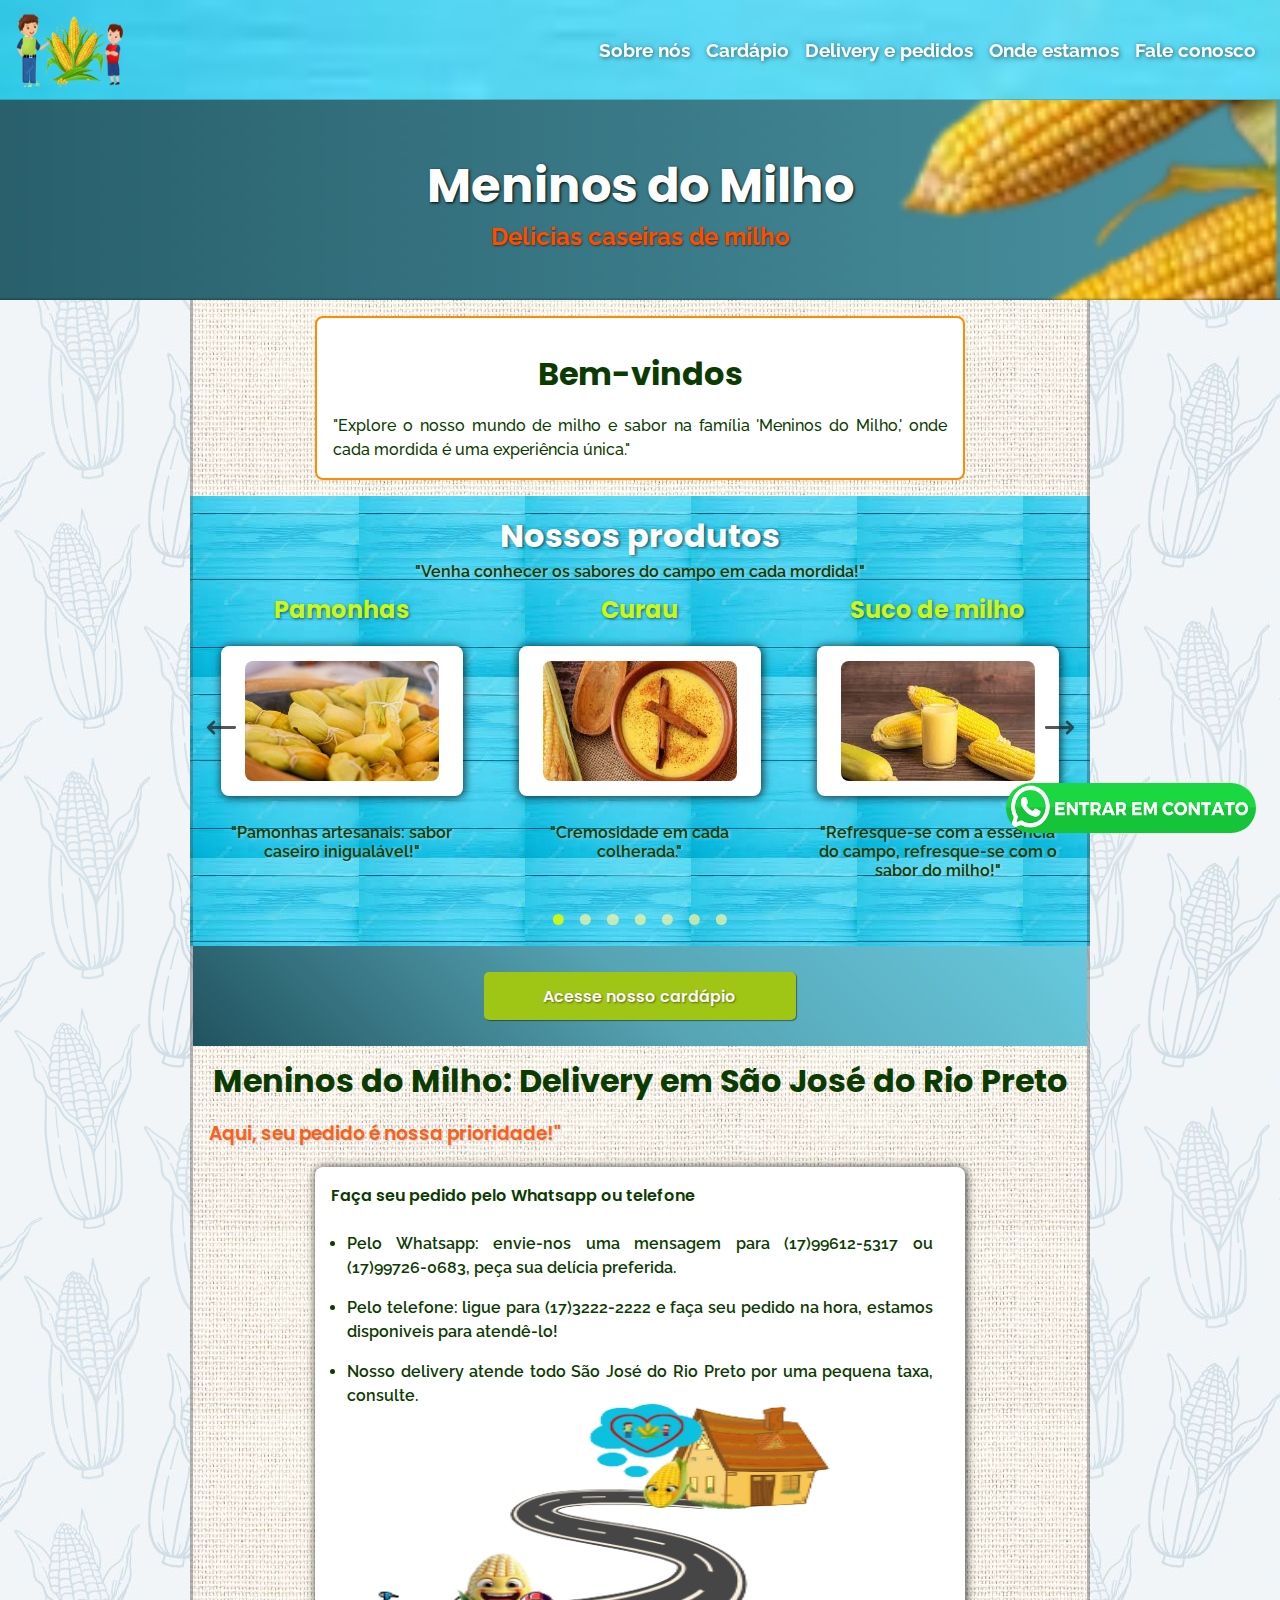
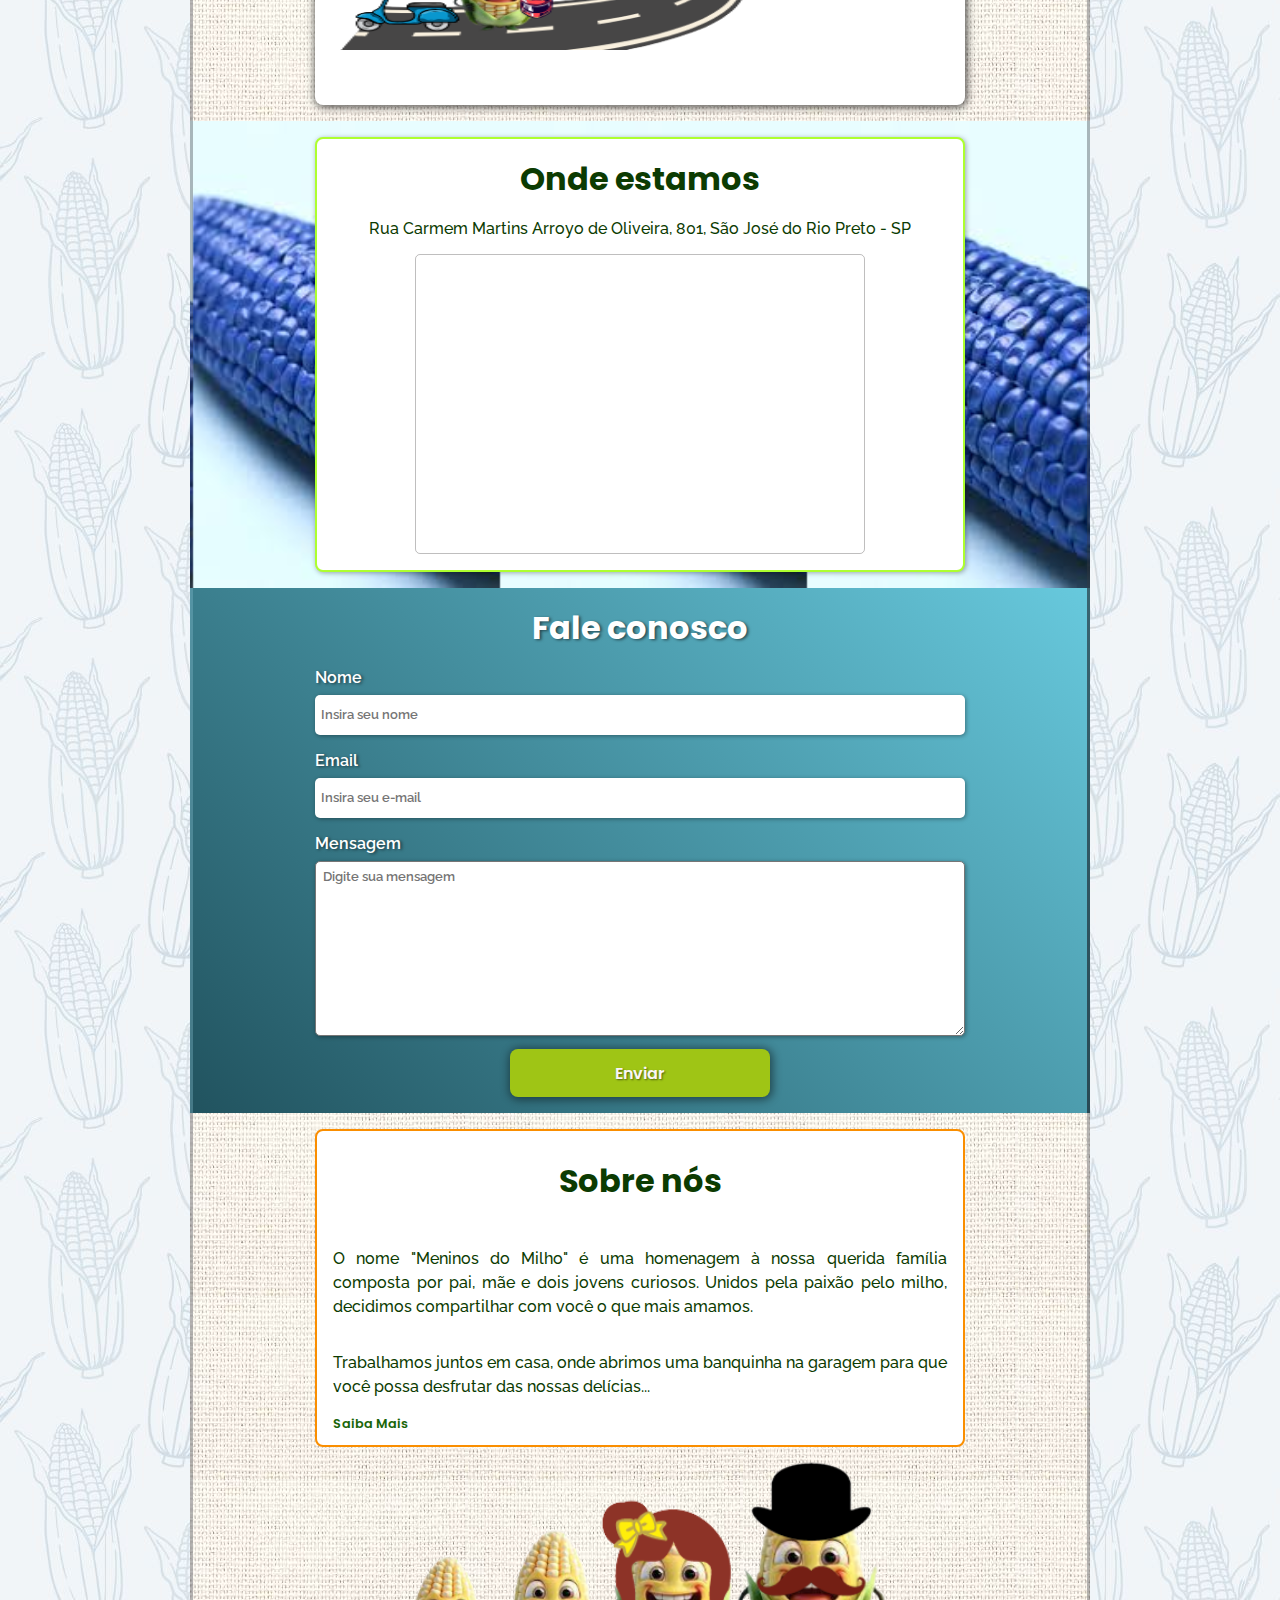
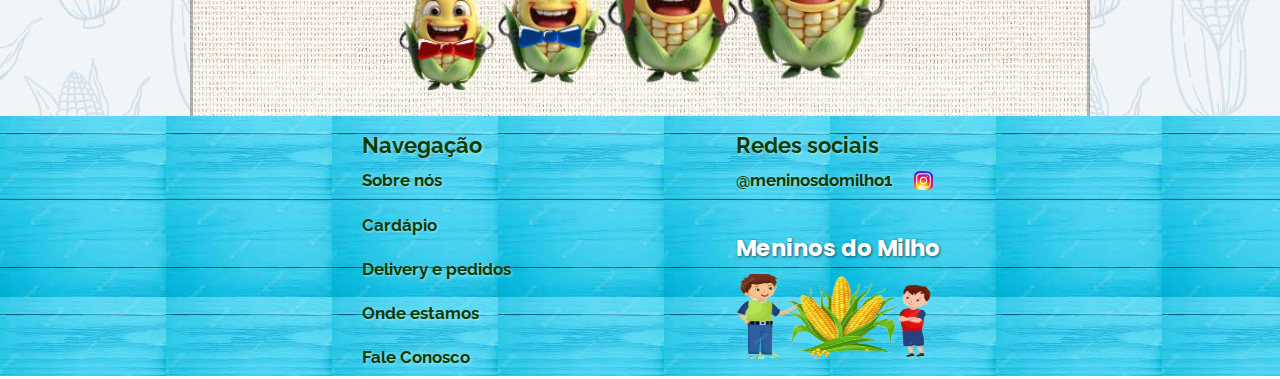
<file: index.html>
<!DOCTYPE html>
<html lang="pt">
	<head>
		<meta charset="UTF-8" />
		<meta
			name="viewport"
			content="width=device-width, initial-scale=1.0"
		/>
		<link
			rel="icon"
			href="./favicon-32x32.png"
		/>
		<title>Meninos do milho</title>
	
		<link
			rel="stylesheet"
			href="style.css"
		/>
		<link rel="stylesheet" href="mediaqueries.css">
		<script
			defer
			src="main.js"
		></script>
	</head>
	<body>
		<header class="header">
			<div class="teste">
				<img
					class="img-logo"
					src="imgs/Logo-cortada.png"
					alt=""
				/>	
			</div>
			<nav id="menu" >
				<div class="menu-container">
		
				<span class="icone-menu"></span>
				</div> 
			
				<ul class="menu-burguer">
					<li class="menu-burguer-lista scroll"><a href="#sobre-nos"  class="item menu-burguer-link" target="_self">Sobre nós</a></li>
					<li class="menu-burguer-lista scroll"><a href="pagina2.html" class="item" target="_self">Cardápio</a></li>
					<li class="menu-burguer-lista scroll"><a href="#delivery-pedidos" class="item menu-burguer-link" target="_self">Delivery e pedidos</a></li>
					<li class="menu-burguer-lista scroll"><a href="#onde-estamos" class="item menu-burguer-link " target="_self">Onde estamos</a></li>
					<li class="menu-burguer-lista scroll"><a href="#fale-conosco" class="item menu-burguer-link scroll" target="_self">Fale conosco</a></li>
				</ul>
			</nav>
			<div class="teste-2">
				<h1 class="titulo">Meninos do Milho</h1>
				<p class="subtitulo">Delicias caseiras de milho</p>
			</div>

		</header>
		<main class="main">
				<a id="icon-whatsapp" aria-label="Chat on WhatsApp" href="https://wa.me//5517996125317?text=Ola,%20quero%20conhecer%20as%20delicias%20de%20milho!"><img alt="Chat on WhatsApp" src="whats.svg" /></a>
		
			<section class="boas-vindas">
				<div class="container-boas-vindas">
					<h2 class="titulo-bem-vindo titulo-boas-vindas-inicio">Bem-vindos</h2>
				<p class="texto-boas-vindas ">
						"Explore o nosso mundo de milho e sabor na família 'Meninos do
						Milho,' onde cada mordida é uma experiência única."
					</p>
			</section>
			<section class="section-produtos">
				<div class="section__header">
					<h2 class="section__titulo">Nossos produtos</h2>
					<h3 class="section__texto">
						"Venha conhecer os sabores do campo em cada mordida!"
					</h3>
				</div>
				<div class="slider">
					<div class="slide slide--1">
						<div class="produtos-container">
							<h3 class="produtos__container--header">Pamonhas</h3>
							<div class="produtos-container-img">
								<img
									class="slide-img--pamonha"
									src="imgs/pamonhas.jpg"
									alt=""
								/>
							</div>
							<p class="produtos-texto">
								"Pamonhas artesanais: sabor caseiro inigualável!"
							</p>
						</div>
					</div>

					<div class="slide slide--2">
						<div class="produtos-container">
							<h3 class="produtos__container--header">Curau</h3>
							<div class="produtos-container-img">
								<img
									class="slide-img--pamonha"
									src="imgs/curau.jpg"
									alt=""
								/>
							</div>
							<p class="produtos-texto">"Cremosidade em cada colherada."</p>
						</div>
					</div>
					<div class="slide slide--3">
						<div class="produtos-container">
							<h3 class="produtos__container--header">Suco de milho</h3>
							<div class="produtos-container-img">
								<img
									class="slide-img--pamonha"
									src="imgs/suco.jpg"
									alt=""
								/>
							</div>
							<p class="produtos-texto">
								"Refresque-se com a essência do campo, refresque-se com o sabor
								do milho!"
							</p>
						</div>
					</div>
					<div class="slide slide--4">
						<div class="produtos-container">
							<h3 class="produtos__container--header">Milho cozido</h3>
							<div class="produtos-container-img">
								<img
									class="slide-img--pamonha"
									src="imgs/milho-cozido.jpg"
									alt=""
								/>
							</div>
							<p class="produtos-texto">"Tradição servida quentinha."</p>
						</div>
					</div>
					<div class="slide slide--5">
						<div class="produtos-container">
							<h3 class="produtos__container--header">Bolo de Milho</h3>
							<div class="produtos-container-img">
								<img
									class="slide-img--pamonha"
									src="imgs/bolo.jpg"
									alt=""
								/>
							</div>
							<p class="produtos-texto">
								"Uma explosão de sabor a cada fatia."
							</p>
						</div>
					</div>
					<div class="slide slide--6">
						<div class="produtos-container">
							<h3 class="produtos__container--header">Caldos</h3>
							<div class="produtos-container-img">
								<img
									class="slide-img--pamonha"
									src="imgs/caldo.jpg"
									alt=""
								/>
							</div>
							<p class="produtos-texto">
								O aconchego do sabor da roça em uma única tigela.
							</p>
						</div>
					</div>
				
			
					<div class="slide slide--7">
						<div class="produtos-container">
							<h3 class="produtos__container--header">Geleias</h3>
							<div class="produtos-container-img">
								<img
									class="slide-img--pamonha"
									src="imgs/geleia.jpg"
									alt=""
								/>
							</div>
							<p class="produtos-texto">
								"Geleias frescas, o toque perfeito para o seu dia."
							</p>
						</div>
					</div>
					<div class="slide slide--8">
						<div class="produtos-container">
							<h3 class="produtos__container--header">Massa pura</h3>
							<div class="produtos-container-img">
								<img
									class="slide-img--pamonha"
									src="imgs/a-versatilidade-do-milho.jpg"
									alt=""
								/>
							</div>
							<p class="produtos-texto">
								"Versatilidade em cada grão, o ingrediente que transforma
								receitas em obras-primas."
							</p>
						</div>
					</div>
					<div class="slide slide--9">
						<div class="produtos-container">
							<h3 class="produtos__container--header">Sorvete de milho</h3>
							<div class="produtos-container-img">
								<img
									class="slide-img--pamonha"
									src="imgs/sorvetedemilhoverde.png"
									alt=""
								/>
							</div>
							<p class="produtos-texto">
								"Sorvete de milho verde natural, cremoso e realmente delicioso."
							</p>
						</div>
					</div>
					<div class="container-buttons">
						<button class="slider__btn slider__btn--left">
							<svg
								xmlns="http://www.w3.org/2000/svg"
								fill="none"
								viewBox="0 0 24 24"
								stroke-width="2"
								stroke="currentColor"
								style="width: 35px; height: 35px"
							>
								<path
									stroke-linecap="round"
									stroke-linejoin="round"
									d="M6.75 15.75L3 12m0 0l3.75-3.75M3 12h18"
								/>
							</svg>
						</button>
						<button class="slider__btn slider__btn--right">
							<svg
								xmlns="http://www.w3.org/2000/svg"
								fill="none"
								viewBox="0 0 24 24"
								stroke-width="2"
								stroke="currentColor"
								style="width: 35px; height: 35px; transform: rotate(180deg)"
							>
								<path
									stroke-linecap="round"
									stroke-linejoin="round"
									d="M6.75 15.75L3 12m0 0l3.75-3.75M3 12h18"
								/>
							</svg>
						</button>
					</div>
					<div class="dots"></div>
				</div>
			</section>
			<section class="section-acessa-cardapio">
				<div class="acessa-cardapio-container">
					<a
						class="acessa-cardapio"
						href="pagina2.html"
						>Acesse nosso cardápio</a
					>
				</div>
			</section>
			<section id="delivery-pedidos" class="section-delivery">
				<h2 class="delivery-titulo">
					Meninos do Milho: Delivery em São José do Rio Preto
				</h2>
				<h3 class="delivery-subtitulo">
					Aqui, seu pedido é nossa prioridade!"
				</h3>
				<div class="lista-wrap">
					<h4 class="delivery-pedido">
						Faça seu pedido pelo Whatsapp ou telefone
					</h4>
					<ul class="delivery-lista">
						<li class="lista-item">
							Pelo Whatsapp: envie-nos uma mensagem para (17)99612-5317 ou
							(17)99726-0683, peça sua delícia preferida.
						</li>
						<li class="lista-item">
							Pelo telefone: ligue para (17)3222-2222 e faça seu pedido na hora,
							estamos disponiveis para atendê-lo!
						</li>
						<li class="lista-item">
							Nosso delivery atende todo São José do Rio Preto por uma pequena taxa, consulte.
						</li>
					</ul>
					<img
						class="delivery-img"
						src="imgs/Delivery-teste.png"
						alt=""
					/>
				</div>
			</section>
			<section id="onde-estamos" class="section-mapa">
				<div class="container-mapa">
					<h2 class="titulo-mapa">Onde estamos</h2>
					<p class="endereço">
						Rua Carmem Martins Arroyo de Oliveira, 801, São José do Rio Preto -
						SP
					</p>
					<iframe
						class="mapa"
						src="https://www.google.com/maps/embed?pb=!1m18!1m12!1m3!1d3730.762014819106!2d-49.40532342383534!3d-20.76043786470651!2m3!1f0!2f0!3f0!3m2!1i1024!2i768!4f13.1!3m3!1m2!1s0x94bdac896d7f86d7%3A0xbe090de798e290ec!2sR.%20Carmem%20Martins%20Arroyo%20de%20Oliveira%2C%20801%20-%20Jardim%20Arroyo%2C%20S%C3%A3o%20Jos%C3%A9%20do%20Rio%20Preto%20-%20SP%2C%2015047-264!5e0!3m2!1spt-BR!2sbr!4v1697739507751!5m2!1spt-BR!2sbr"
						width="300"
						height="300"
						style="border: 1"
						allowfullscreen=""
						loading="lazy"
						referrerpolicy="no-referrer-when-downgrade"
					></iframe>
				</div>
			</section>
			<section id="fale-conosco" class="contato">
				<h2 class="titulo-contato">Fale conosco</h2>
				<form
					id="contato-form"
					action=""
					method="post"
				>
					<label for="nome">Nome</label>
					<input
						name="Nome"
						id="nome"
						type="name"
						placeholder="Insira seu nome"
						required
					/>
					<label for="email">Email</label>
					<input
						name="Email"
						id="email"
						type="email"
						placeholder="Insira seu e-mail"
						required
					/>
					<label for="mensagem">Mensagem</label>
					<textarea
						name="Mensagem"
						id="mensagem"
						cols="30"
						rows="10"
						placeholder="Digite sua mensagem"
						required
					></textarea>
					<button
						class="button-submit"
						type="submit" onclick="enviarFormulario()"
					>
						Enviar
					</button>
				</form>
			</section>
			<section id="sobre-nos" class="boas-vindas">
				<div class="container-boas-vindas">
					<h2 class="titulo-bem-vindo">Sobre nós</h2>
					<p class="texto-boas-vindas">
						O nome "Meninos do Milho" é uma homenagem à nossa querida família
						composta por pai, mãe e dois jovens curiosos. Unidos pela paixão
						pelo milho, decidimos compartilhar com você o que mais amamos.

						<!--"Explore o nosso mundo de milho e sabor na família 'Meninos do
						Milho,' onde cada mordida é uma experiência única."
						"Nós, a família Meninos do Milho, estamos comprometidos em servir cada
						dia melhor a você e à sua família com sabor que aquece corações, feito
						com amor pela nossa família para a sua."-->
					</p>
					<p class="texto-boas-vindas">
						Trabalhamos juntos em casa, onde abrimos uma banquinha na garagem
						para que você possa desfrutar das nossas delícias...
					</p>

					<p class="texto-boas-vindas saiba-mais">
						Nossa jornada começa nas raízes do campo, onde buscamos o milho
						fresco diretamente da roça. É aí que tudo começa, com a seleção das
						melhores espigas para nossos produtos
					</p>
					<p class="texto-boas-vindas saiba-mais">
						Elaboramos uma variedade de delícias que exalta o sabor tradicional
						do milho: pamonha, milho cozido, curau, bolo de milho e geleias.
						Cada um deles é resultado do nosso compromisso com a essencia e
						o frescor.
					</p>
					<p class="texto-boas-vindas saiba-mais">
						No Meninos do Milho, nosso compromisso é trazer a tradição rural
						para a sua mesa. Valorizamos o frescor, a essencia e a riqueza
						do milho em todos os nossos produtos. Queremos que cada mordida seja
						uma experiência que une as pessoas e celebra o sabor do campo.
					</p>
					<p class="texto-boas-vindas saiba-mais">
						Ao escolher nossos produtos, você faz parte da nossa história e da
						nossa família. Agradecemos por nos permitir compartilhar o que mais
						amamos com você. Aproveite cada sabor com a certeza de que é
						preparado com o mesmo carinho que temos um pelo outro.
					</p>
					<p class="texto-boas-vindas saiba-mais">
						Agradecemos por escolher nossos produtos e por fazer parte da nossa
						história. Aproveite cada sabor que oferecemos, com o mesmo amor e
						dedicação que colocamos em cada um deles.
					</p>
					<p class="button-saiba-mais">Saiba Mais</p>
				</div>
				<img
					class="familia-img"
					src="imgs/familia-ruiva-bigode.png"
					alt=""
				/>
			</section>
		</main>
		<footer class="footer">
			
			<div class="container-links-footer">
				<div class="lista-link">
					<h3 class="titulo-lista">Navegação</h3>
					<a
						class="item"
						href="#sobre-nos" target="_self"
						>Sobre nós</a
					>
					<a
						class="item"
						href="pagina2.html" target="_self"
						>Cardápio</a
					>
						<a
						class="item "
						href="#delivery-pedidos" target="_self"
						>Delivery e pedidos</a
					>
					<a
						class="item"
						href="#onde-estamos" target="_self"
						>Onde estamos</a
					>
					<a
						class="item"
						href="#fale-conosco" target="_self"
						>Fale Conosco</a
					>
				</div>
				<div class="redes-container">
					<h3 class="titulo-redes">Redes sociais</h3>
					<div class="link-container">
						<a
    class="item-1"
    href="https://instagram.com/meninosdomilho.1?igshid=MzRlODBiNWFlZA=="
    target="_blank"
    rel="noopener noreferrer"
>@meninosdomilho1</a>
						<svg xmlns="http://www.w3.org/2000/svg" x="0px" y="0px" width="25" height="25" viewBox="0 0 48 48">
							<path fill="#304ffe" d="M41.67,13.48c-0.4,0.26-0.97,0.5-1.21,0.77c-0.09,0.09-0.14,0.19-0.12,0.29v1.03l-0.3,1.01l-0.3,1l-0.33,1.1 l-0.68,2.25l-0.66,2.22l-0.5,1.67c0,0.26-0.01,0.52-0.03,0.77c-0.07,0.96-0.27,1.88-0.59,2.74c-0.19,0.53-0.42,1.04-0.7,1.52 c-0.1,0.19-0.22,0.38-0.34,0.56c-0.4,0.63-0.88,1.21-1.41,1.72c-0.41,0.41-0.86,0.79-1.35,1.11c0,0,0,0-0.01,0 c-0.08,0.07-0.17,0.13-0.27,0.18c-0.31,0.21-0.64,0.39-0.98,0.55c-0.23,0.12-0.46,0.22-0.7,0.31c-0.05,0.03-0.11,0.05-0.16,0.07 c-0.57,0.27-1.23,0.45-1.89,0.54c-0.04,0.01-0.07,0.01-0.11,0.02c-0.4,0.07-0.79,0.13-1.19,0.16c-0.18,0.02-0.37,0.03-0.55,0.03 l-0.71-0.04l-3.42-0.18c0-0.01-0.01,0-0.01,0l-1.72-0.09c-0.13,0-0.27,0-0.4-0.01c-0.54-0.02-1.06-0.08-1.58-0.19 c-0.01,0-0.01,0-0.01,0c-0.95-0.18-1.86-0.5-2.71-0.93c-0.47-0.24-0.93-0.51-1.36-0.82c-0.18-0.13-0.35-0.27-0.52-0.42 c-0.48-0.4-0.91-0.83-1.31-1.27c-0.06-0.06-0.11-0.12-0.16-0.18c-0.06-0.06-0.12-0.13-0.17-0.19c-0.38-0.48-0.7-0.97-0.96-1.49 c-0.24-0.46-0.43-0.95-0.58-1.49c-0.06-0.19-0.11-0.37-0.15-0.57c-0.01-0.01-0.02-0.03-0.02-0.05c-0.1-0.41-0.19-0.84-0.24-1.27 c-0.06-0.33-0.09-0.66-0.09-1c-0.02-0.13-0.02-0.27-0.02-0.4l1.91-2.95l1.87-2.88l0.85-1.31l0.77-1.18l0.26-0.41v-1.03 c0.02-0.23,0.03-0.47,0.02-0.69c-0.01-0.7-0.15-1.38-0.38-2.03c-0.22-0.69-0.53-1.34-0.85-1.94c-0.38-0.69-0.78-1.31-1.11-1.87 C14,7.4,13.66,6.73,13.75,6.26C14.47,6.09,15.23,6,16,6h16c4.18,0,7.78,2.6,9.27,6.26C41.43,12.65,41.57,13.06,41.67,13.48z"></path><path fill="#4928f4" d="M42,16v0.27l-1.38,0.8l-0.88,0.51l-0.97,0.56l-1.94,1.13l-1.9,1.1l-1.94,1.12l-0.77,0.45 c0,0.48-0.12,0.92-0.34,1.32c-0.31,0.58-0.83,1.06-1.49,1.47c-0.67,0.41-1.49,0.74-2.41,0.98c0,0,0-0.01-0.01,0 c-3.56,0.92-8.42,0.5-10.78-1.26c-0.66-0.49-1.12-1.09-1.32-1.78c-0.06-0.23-0.09-0.48-0.09-0.73v-7.19 c0.01-0.15-0.09-0.3-0.27-0.45c-0.54-0.43-1.81-0.84-3.23-1.25c-1.11-0.31-2.3-0.62-3.3-0.92c-0.79-0.24-1.46-0.48-1.86-0.71 c0.18-0.35,0.39-0.7,0.61-1.03c1.4-2.05,3.54-3.56,6.02-4.13C14.47,6.09,15.23,6,16,6h10.8c5.37,0.94,10.32,3.13,14.47,6.26 c0.16,0.39,0.3,0.8,0.4,1.22c0.18,0.66,0.29,1.34,0.32,2.05C42,15.68,42,15.84,42,16z"></path><path fill="#6200ea" d="M42,16v4.41l-0.22,0.68l-0.75,2.33l-0.78,2.4l-0.41,1.28l-0.38,1.19l-0.37,1.13l-0.36,1.12l-0.19,0.59 l-0.25,0.78c0,0.76-0.02,1.43-0.07,2c-0.01,0.06-0.02,0.12-0.02,0.18c-0.06,0.53-0.14,0.98-0.27,1.36 c-0.01,0.06-0.03,0.12-0.05,0.17c-0.26,0.72-0.65,1.18-1.23,1.48c-0.14,0.08-0.3,0.14-0.47,0.2c-0.53,0.18-1.2,0.27-2.02,0.32 c-0.6,0.04-1.29,0.05-2.07,0.05H31.4l-1.19-0.05L30,37.61l-2.17-0.09l-2.2-0.09l-7.25-0.3l-1.88-0.08h-0.26 c-0.78-0.01-1.45-0.06-2.03-0.14c-0.84-0.13-1.49-0.35-1.98-0.68c-0.7-0.45-1.11-1.11-1.35-2.03c-0.06-0.22-0.11-0.45-0.14-0.7 c-0.1-0.58-0.15-1.25-0.18-2c0-0.15,0-0.3-0.01-0.46c-0.01-0.01,0-0.01,0-0.01v-0.58c-0.01-0.29-0.01-0.59-0.01-0.9l0.05-1.61 l0.03-1.15l0.04-1.34v-0.19l0.07-2.46l0.07-2.46l0.07-2.31l0.06-2.27l0.02-0.6c0-0.31-1.05-0.49-2.22-0.64 c-0.93-0.12-1.95-0.23-2.56-0.37c0.05-0.23,0.1-0.46,0.16-0.68c0.18-0.72,0.45-1.4,0.79-2.05c0.18-0.35,0.39-0.7,0.61-1.03 c2.16-0.95,4.41-1.69,6.76-2.17c2.06-0.43,4.21-0.66,6.43-0.66c7.36,0,14.16,2.49,19.54,6.69c0.52,0.4,1.03,0.83,1.53,1.28 C42,15.68,42,15.84,42,16z"></path><path fill="#673ab7" d="M42,18.37v4.54l-0.55,1.06l-1.05,2.05l-0.56,1.08l-0.51,0.99l-0.22,0.43c0,0.31,0,0.61-0.02,0.9 c0,0.43-0.02,0.84-0.05,1.22c-0.04,0.45-0.1,0.86-0.16,1.24c-0.15,0.79-0.36,1.47-0.66,2.03c-0.04,0.07-0.08,0.14-0.12,0.2 c-0.11,0.18-0.24,0.35-0.38,0.51c-0.18,0.22-0.38,0.41-0.61,0.57c-0.34,0.26-0.74,0.47-1.2,0.63c-0.57,0.21-1.23,0.35-2.01,0.43 c-0.51,0.05-1.07,0.08-1.68,0.08l-0.42,0.02l-2.08,0.12h-0.01L27.5,36.6l-2.25,0.13l-3.1,0.18l-3.77,0.22l-0.55,0.03 c-0.51,0-0.99-0.03-1.45-0.09c-0.05-0.01-0.09-0.02-0.14-0.02c-0.68-0.11-1.3-0.29-1.86-0.54c-0.68-0.3-1.27-0.7-1.77-1.18 c-0.44-0.43-0.82-0.92-1.13-1.47c-0.07-0.13-0.14-0.25-0.2-0.39c-0.3-0.59-0.54-1.25-0.72-1.97c-0.03-0.12-0.06-0.25-0.08-0.38 c-0.06-0.23-0.11-0.47-0.14-0.72c-0.11-0.64-0.17-1.32-0.2-2.03v-0.01c-0.01-0.29-0.02-0.57-0.02-0.87l-0.49-1.17l-0.07-0.18 L9.5,25.99L8.75,24.2l-0.12-0.29l-0.72-1.73l-0.8-1.93c0,0,0,0-0.01,0L6.29,18.3L6,17.59V16c0-0.63,0.06-1.25,0.17-1.85 c0.05-0.23,0.1-0.46,0.16-0.68c0.85-0.49,1.74-0.94,2.65-1.34c2.08-0.93,4.31-1.62,6.62-2.04c1.72-0.31,3.51-0.48,5.32-0.48 c7.31,0,13.94,2.65,19.12,6.97c0.2,0.16,0.39,0.32,0.58,0.49C41.09,17.48,41.55,17.91,42,18.37z"></path><path fill="#8e24aa" d="M42,21.35v5.14l-0.57,1.19l-1.08,2.25l-0.01,0.03c0,0.43-0.02,0.82-0.05,1.17c-0.1,1.15-0.38,1.88-0.84,2.33 c-0.33,0.34-0.74,0.53-1.25,0.63c-0.03,0.01-0.07,0.01-0.1,0.02c-0.16,0.03-0.33,0.05-0.51,0.05c-0.62,0.06-1.35,0.02-2.19-0.04 c-0.09,0-0.19-0.01-0.29-0.02c-0.61-0.04-1.26-0.08-1.98-0.11c-0.39-0.01-0.8-0.02-1.22-0.02h-0.02l-1.01,0.08h-0.01l-2.27,0.16 l-2.59,0.2l-0.38,0.03l-3.03,0.22l-1.57,0.12l-1.55,0.11c-0.27,0-0.53,0-0.79-0.01c0,0-0.01-0.01-0.01,0 c-1.13-0.02-2.14-0.09-3.04-0.26c-0.83-0.14-1.56-0.36-2.18-0.69c-0.64-0.31-1.17-0.75-1.6-1.31c-0.41-0.55-0.71-1.24-0.9-2.07 c0-0.01,0-0.01,0-0.01c-0.14-0.67-0.22-1.45-0.22-2.33l-0.15-0.27L9.7,26.35l-0.13-0.22L9.5,25.99l-0.93-1.65l-0.46-0.83 l-0.58-1.03l-1-1.79L6,19.75v-3.68c0.88-0.58,1.79-1.09,2.73-1.55c1.14-0.58,2.32-1.07,3.55-1.47c1.34-0.44,2.74-0.79,4.17-1.02 c1.45-0.24,2.94-0.36,4.47-0.36c6.8,0,13.04,2.43,17.85,6.47c0.22,0.17,0.43,0.36,0.64,0.54c0.84,0.75,1.64,1.56,2.37,2.41 C41.86,21.18,41.94,21.26,42,21.35z"></path><path fill="#c2185b" d="M42,24.71v7.23c-0.24-0.14-0.57-0.31-0.98-0.49c-0.22-0.11-0.47-0.22-0.73-0.32 c-0.38-0.17-0.79-0.33-1.25-0.49c-0.1-0.04-0.2-0.07-0.31-0.1c-0.18-0.07-0.37-0.13-0.56-0.19c-0.59-0.18-1.24-0.35-1.92-0.5 c-0.26-0.05-0.53-0.1-0.8-0.14c-0.87-0.15-1.8-0.24-2.77-0.25c-0.08-0.01-0.17-0.01-0.25-0.01l-2.57,0.02l-3.5,0.02h-0.01 l-7.49,0.06c-2.38,0-3.84,0.57-4.72,0.8c0,0-0.01,0-0.01,0.01c-0.93,0.24-1.22,0.09-1.3-1.54c-0.02-0.45-0.03-1.03-0.03-1.74 l-0.56-0.43l-0.98-0.74l-0.6-0.46l-0.12-0.09L8.88,24.1l-0.25-0.19l-0.52-0.4l-0.96-0.72L6,21.91v-3.4 c0.1-0.08,0.19-0.15,0.29-0.21c1.45-1,3-1.85,4.64-2.54c1.46-0.62,3-1.11,4.58-1.46c0.43-0.09,0.87-0.18,1.32-0.24 c1.33-0.23,2.7-0.34,4.09-0.34c6.01,0,11.53,2.09,15.91,5.55c0.66,0.52,1.3,1.07,1.9,1.66c0.82,0.78,1.59,1.61,2.3,2.49 c0.14,0.18,0.28,0.36,0.42,0.55C41.64,24.21,41.82,24.46,42,24.71z"></path><path fill="#d81b60" d="M42,28.72V32c0,0.65-0.06,1.29-0.18,1.91c-0.18,0.92-0.49,1.8-0.91,2.62c-0.22,0.05-0.47,0.05-0.75,0.01 c-0.63-0.11-1.37-0.44-2.17-0.87c-0.04-0.01-0.08-0.03-0.11-0.05c-0.25-0.13-0.51-0.27-0.77-0.43c-0.53-0.29-1.09-0.61-1.65-0.91 c-0.12-0.06-0.24-0.12-0.35-0.18c-0.64-0.33-1.3-0.63-1.96-0.86c0,0,0,0-0.01,0c-0.14-0.05-0.29-0.1-0.44-0.14 c-0.57-0.16-1.15-0.26-1.71-0.26l-1.1-0.32l-4.87-1.41c0,0,0,0-0.01,0l-2.99-0.87h-0.01l-1.3-0.38c-3.76,0-6.07,1.6-7.19,0.99 c-0.44-0.23-0.7-0.81-0.79-1.95c-0.03-0.32-0.04-0.68-0.04-1.1l-1.17-0.57l-0.05-0.02h-0.01l-0.84-0.42L9.7,26.35l-0.07-0.03 l-0.17-0.09L7.5,25.28L6,24.55v-3.43c0.17-0.15,0.35-0.29,0.53-0.43c0.19-0.15,0.38-0.29,0.57-0.44c0.01,0,0.01,0,0.01,0 c1.18-0.85,2.43-1.6,3.76-2.22c1.55-0.74,3.2-1.31,4.91-1.68c0.25-0.06,0.51-0.12,0.77-0.16c1.42-0.27,2.88-0.41,4.37-0.41 c5.27,0,10.11,1.71,14.01,4.59c1.13,0.84,2.18,1.77,3.14,2.78c0.79,0.83,1.52,1.73,2.18,2.67c0.05,0.07,0.1,0.14,0.15,0.2 c0.37,0.54,0.71,1.09,1.03,1.66C41.64,28.02,41.82,28.37,42,28.72z"></path><path fill="#f50057" d="M41.82,33.91c-0.18,0.92-0.49,1.8-0.91,2.62c-0.19,0.37-0.4,0.72-0.63,1.06c-0.14,0.21-0.29,0.41-0.44,0.6 c-0.36-0.14-0.89-0.34-1.54-0.56c0,0,0,0,0-0.01c-0.49-0.17-1.05-0.35-1.65-0.52c-0.17-0.05-0.34-0.1-0.52-0.15 c-0.71-0.19-1.45-0.36-2.17-0.46c-0.6-0.1-1.19-0.16-1.74-0.16l-0.46-0.13h-0.01l-2.42-0.7l-1.49-0.43l-1.66-0.48h-0.01l-0.54-0.15 l-6.53-1.88l-1.88-0.54l-1.4-0.33l-2.28-0.54l-0.28-0.07c0,0,0,0-0.01,0l-2.29-0.53c0-0.01,0-0.01,0-0.01l-0.41-0.09l-0.21-0.05 l-1.67-0.39l-0.19-0.05l-1.42-1.17L6,27.9v-4.08c0.37-0.36,0.75-0.7,1.15-1.03c0.12-0.11,0.25-0.21,0.38-0.31 c0.12-0.1,0.25-0.2,0.38-0.3c0.91-0.69,1.87-1.31,2.89-1.84c1.3-0.7,2.68-1.26,4.13-1.66c0.28-0.09,0.56-0.17,0.85-0.23 c1.64-0.41,3.36-0.62,5.14-0.62c4.47,0,8.63,1.35,12.07,3.66c1.71,1.15,3.25,2.53,4.55,4.1c0.66,0.79,1.26,1.62,1.79,2.5 c0.05,0.07,0.09,0.13,0.13,0.2c0.32,0.53,0.62,1.08,0.89,1.64c0.25,0.5,0.47,1,0.67,1.52C41.34,32.25,41.6,33.07,41.82,33.91z"></path><path fill="#ff1744" d="M40.28,37.59c-0.14,0.21-0.29,0.41-0.44,0.6c-0.44,0.55-0.92,1.05-1.46,1.49c-0.47,0.39-0.97,0.74-1.5,1.04 c-0.2-0.05-0.4-0.11-0.61-0.19c-0.66-0.23-1.35-0.61-1.99-1.01c-0.96-0.61-1.79-1.27-2.16-1.57c-0.14-0.12-0.21-0.18-0.21-0.18 l-1.7-0.15L30,37.6l-2.2-0.19l-2.28-0.2l-3.37-0.3l-5.34-0.47l-0.02-0.01l-1.88-0.91l-1.9-0.92l-1.53-0.74l-0.33-0.16l-0.41-0.2 l-1.42-0.69L7.43,31.9l-0.59-0.29L6,31.35v-4.47c0.47-0.56,0.97-1.09,1.5-1.6c0.34-0.32,0.7-0.64,1.07-0.94 c0.06-0.05,0.12-0.1,0.18-0.14c0.04-0.05,0.09-0.08,0.13-0.1c0.59-0.48,1.21-0.91,1.85-1.3c0.74-0.47,1.52-0.89,2.33-1.24 c0.87-0.39,1.78-0.72,2.72-0.97c1.63-0.46,3.36-0.7,5.14-0.7c4.08,0,7.85,1.24,10.96,3.37c1.99,1.36,3.71,3.08,5.07,5.07 c0.45,0.64,0.85,1.32,1.22,2.02c0.13,0.26,0.26,0.52,0.37,0.78c0.12,0.25,0.23,0.5,0.34,0.75c0.21,0.52,0.4,1.04,0.57,1.58 c0.32,1,0.56,2.02,0.71,3.08C40.21,36.89,40.25,37.24,40.28,37.59z"></path><path fill="#ff5722" d="M38.39,39.42c0,0.08,0,0.17-0.01,0.26c-0.47,0.39-0.97,0.74-1.5,1.04c-0.22,0.12-0.44,0.24-0.67,0.34 c-0.23,0.11-0.46,0.21-0.7,0.3c-0.34-0.18-0.8-0.4-1.29-0.61c-0.69-0.31-1.44-0.59-2.02-0.68c-0.14-0.03-0.27-0.04-0.39-0.04 l-1.64-0.21h-0.02l-2.04-0.27l-2.06-0.27l-0.96-0.12l-7.56-0.98c-0.49,0-1.01-0.03-1.55-0.1c-0.66-0.06-1.35-0.16-2.04-0.3 c-0.68-0.12-1.37-0.28-2.03-0.45c-0.69-0.16-1.37-0.35-2-0.53c-0.73-0.22-1.41-0.43-1.98-0.62c-0.47-0.15-0.87-0.29-1.18-0.4 c-0.18-0.43-0.33-0.88-0.44-1.34C6.1,33.66,6,32.84,6,32v-1.67c0.32-0.53,0.67-1.05,1.06-1.54c0.71-0.94,1.52-1.8,2.4-2.56 c0.03-0.04,0.07-0.07,0.1-0.09l0.01-0.01c0.31-0.28,0.63-0.53,0.97-0.77c0.04-0.04,0.08-0.07,0.12-0.1 c0.16-0.12,0.33-0.24,0.51-0.35c1.43-0.97,3.01-1.73,4.7-2.24c1.6-0.48,3.29-0.73,5.05-0.73c3.49,0,6.75,1.03,9.47,2.79 c2.01,1.29,3.74,2.99,5.06,4.98c0.16,0.23,0.31,0.46,0.46,0.7c0.69,1.17,1.26,2.43,1.68,3.75c0.05,0.15,0.09,0.3,0.13,0.46 c0.08,0.27,0.15,0.55,0.21,0.83c0.02,0.07,0.04,0.14,0.06,0.22c0.14,0.63,0.24,1.29,0.31,1.95c0,0.01,0,0.01,0,0.01 C38.36,38.22,38.39,38.82,38.39,39.42z"></path><path fill="#ff6f00" d="M36.33,39.42c0,0.35-0.02,0.73-0.06,1.11c-0.02,0.18-0.04,0.36-0.06,0.53c-0.23,0.11-0.46,0.21-0.7,0.3 c-0.45,0.17-0.91,0.31-1.38,0.41c-0.32,0.07-0.65,0.13-0.98,0.16h-0.01c-0.31-0.19-0.67-0.42-1.04-0.68 c-0.67-0.47-1.37-1-1.93-1.43c-0.01-0.01-0.01-0.01-0.02-0.02c-0.59-0.45-1.01-0.79-1.01-0.79l-1.06,0.04l-2.04,0.07l-0.95,0.04 l-3.82,0.14l-3.23,0.12c-0.21,0.01-0.46,0.01-0.77,0h-0.01c-0.42-0.01-0.92-0.04-1.47-0.09c-0.64-0.05-1.34-0.11-2.05-0.18 c-0.69-0.08-1.39-0.16-2.06-0.24c-0.74-0.08-1.44-0.17-2.04-0.25c-0.47-0.06-0.88-0.11-1.21-0.15c-0.28-0.32-0.53-0.65-0.77-1.01 c-0.36-0.54-0.67-1.11-0.91-1.72c-0.18-0.43-0.33-0.88-0.44-1.34c0.29-0.89,0.67-1.73,1.12-2.54c0.36-0.66,0.78-1.29,1.24-1.89 c0.45-0.59,0.94-1.14,1.47-1.64v-0.01c0.15-0.15,0.3-0.29,0.45-0.42c0.28-0.26,0.57-0.5,0.87-0.73h0.01 c0.01-0.02,0.02-0.02,0.03-0.03c0.24-0.19,0.49-0.36,0.74-0.53c1.48-1.01,3.15-1.76,4.95-2.2c1.19-0.29,2.44-0.45,3.73-0.45 c2.54,0,4.94,0.61,7.05,1.71h0.01c1.81,0.93,3.41,2.21,4.7,3.75c0.71,0.82,1.32,1.72,1.82,2.67c0.35,0.64,0.65,1.31,0.9,1.99 c0.02,0.06,0.04,0.11,0.06,0.16c0.17,0.5,0.32,1.02,0.45,1.54c0.09,0.37,0.16,0.75,0.22,1.13c0.02,0.12,0.04,0.23,0.05,0.35 C36.28,37.99,36.33,38.7,36.33,39.42z"></path><path fill="#ff9800" d="M34.28,39.42v0.1c0,0.34-0.03,0.77-0.06,1.23c-0.03,0.34-0.06,0.69-0.09,1.02c-0.32,0.07-0.65,0.13-0.98,0.16 h-0.01C32.76,41.98,32.39,42,32,42h-1.75l-0.38-0.11l-1.97-0.6l-2-0.6l-4.63-1.39l-2-0.6c0,0-0.83,0.33-2,0.72h-0.01 c-0.45,0.15-0.94,0.31-1.46,0.47c-0.65,0.19-1.34,0.38-2.02,0.53c-0.7,0.16-1.39,0.28-2.01,0.33c-0.19,0.02-0.38,0.03-0.55,0.03 c-0.56-0.31-1.1-0.68-1.59-1.09c-0.43-0.36-0.83-0.75-1.2-1.18c-0.28-0.32-0.53-0.65-0.77-1.01c0.07-0.45,0.15-0.89,0.27-1.32 c0.3-1.19,0.77-2.33,1.39-3.37c0.34-0.59,0.72-1.16,1.16-1.69c0.01-0.03,0.04-0.06,0.07-0.08c-0.01-0.01,0-0.01,0-0.01 c0.13-0.17,0.27-0.33,0.41-0.48c0-0.01,0-0.01,0-0.01c0.41-0.44,0.83-0.86,1.29-1.25c0.16-0.13,0.31-0.26,0.48-0.39 c0.03-0.03,0.06-0.05,0.1-0.08c2.25-1.72,5.06-2.76,8.09-2.76c3.44,0,6.57,1.29,8.94,3.41c1.14,1.03,2.11,2.26,2.84,3.63 c0.06,0.1,0.12,0.21,0.17,0.32c0.09,0.18,0.18,0.37,0.26,0.57c0.33,0.72,0.59,1.48,0.77,2.26c0.02,0.08,0.04,0.16,0.06,0.24 c0.08,0.37,0.15,0.75,0.2,1.13C34.24,38.21,34.28,38.81,34.28,39.42z"></path><path fill="#ffc107" d="M32.22,39.42c0,0.2-0.01,0.42-0.02,0.65c-0.02,0.37-0.05,0.77-0.1,1.18c-0.02,0.25-0.06,0.5-0.1,0.75h-5.48 l-1.06-0.17l-4.14-0.66l-0.59-0.09l-1.35-0.22c-0.59,0-1.87,0.26-3.22,0.51c-0.71,0.13-1.43,0.27-2.08,0.36 c-0.08,0.01-0.16,0.02-0.23,0.03h-0.01c-0.7-0.15-1.38-0.38-2.02-0.68c-0.2-0.09-0.4-0.19-0.6-0.3c-0.56-0.31-1.1-0.68-1.59-1.09 c-0.01-0.12-0.02-0.22-0.02-0.27c0-0.26,0.01-0.51,0.03-0.76c0.04-0.64,0.13-1.26,0.27-1.86c0.22-0.91,0.54-1.79,0.97-2.6 c0.08-0.17,0.17-0.34,0.27-0.5c0.04-0.08,0.09-0.15,0.13-0.23c0.18-0.29,0.38-0.57,0.58-0.85c0.42-0.55,0.89-1.07,1.39-1.54 c0.01,0,0.01,0,0.01,0c0.04-0.04,0.08-0.08,0.12-0.11c0.05-0.04,0.09-0.09,0.14-0.12c0.2-0.18,0.4-0.34,0.61-0.49 c0-0.01,0.01-0.01,0.01-0.01c1.89-1.41,4.23-2.24,6.78-2.24c1.98,0,3.82,0.5,5.43,1.38h0.01c1.38,0.76,2.58,1.79,3.53,3.03 c0.37,0.48,0.7,0.99,0.98,1.53h0.01c0.05,0.1,0.1,0.2,0.15,0.3c0.3,0.59,0.54,1.21,0.72,1.85h0.01c0.01,0.05,0.03,0.1,0.04,0.15 c0.12,0.43,0.22,0.87,0.29,1.32c0.01,0.09,0.02,0.19,0.03,0.28C32.19,38.43,32.22,38.92,32.22,39.42z"></path><path fill="#ffd54f" d="M30.17,39.31c0,0.16,0,0.33-0.02,0.49v0.01c0,0.01,0,0.01,0,0.01c-0.02,0.72-0.12,1.43-0.28,2.07 c0,0.04-0.01,0.07-0.03,0.11h-4.67l-3.85-0.83l-0.51-0.11l-0.08,0.02l-4.27,0.88L16.27,42H16c-0.64,0-1.27-0.06-1.88-0.18 c-0.09-0.02-0.18-0.04-0.27-0.06h-0.01c-0.7-0.15-1.38-0.38-2.02-0.68c-0.02-0.11-0.04-0.22-0.05-0.33 c-0.07-0.43-0.1-0.88-0.1-1.33c0-0.17,0-0.34,0.01-0.51c0.03-0.54,0.11-1.07,0.23-1.58c0.08-0.38,0.19-0.75,0.32-1.1 c0.11-0.31,0.24-0.61,0.38-0.9c0.12-0.25,0.26-0.49,0.4-0.73c0.14-0.23,0.29-0.45,0.45-0.67c0.4-0.55,0.87-1.06,1.39-1.51 c0.3-0.26,0.63-0.51,0.97-0.73c1.46-0.96,3.21-1.52,5.1-1.52c0.37,0,0.73,0.02,1.08,0.07h0.02c1.07,0.12,2.07,0.42,2.99,0.87 c0.01,0,0.01,0,0.01,0c1.45,0.71,2.68,1.78,3.58,3.1c0.15,0.22,0.3,0.46,0.43,0.7c0.11,0.19,0.21,0.39,0.3,0.59 c0.14,0.31,0.27,0.64,0.38,0.97h0.01c0.11,0.37,0.21,0.74,0.28,1.13v0.01C30.11,38.16,30.17,38.73,30.17,39.31z"></path><path fill="#ffe082" d="M28.11,39.52v0.03c0,0.59-0.07,1.17-0.21,1.74c-0.05,0.24-0.12,0.48-0.21,0.71h-4.48l-2.29-0.63L18.63,42H16 c-0.64,0-1.27-0.06-1.88-0.18c-0.02-0.03-0.03-0.06-0.04-0.09c-0.14-0.43-0.25-0.86-0.3-1.31c-0.04-0.29-0.06-0.59-0.06-0.9 c0-0.12,0-0.25,0.02-0.37c0.01-0.47,0.08-0.93,0.2-1.37c0.06-0.3,0.15-0.59,0.27-0.87c0.04-0.14,0.1-0.27,0.17-0.4 c0.15-0.34,0.33-0.67,0.53-0.99c0.22-0.32,0.46-0.62,0.73-0.9c0.32-0.36,0.68-0.69,1.09-0.96c0.7-0.51,1.5-0.89,2.37-1.1 c0.58-0.16,1.19-0.24,1.82-0.24c2,0,3.79,0.8,5.09,2.09c0.05,0.05,0.11,0.11,0.16,0.18h0.01c0.14,0.15,0.27,0.3,0.4,0.47 c0.37,0.47,0.68,0.98,0.92,1.54c0.12,0.26,0.22,0.53,0.3,0.81c0.01,0.04,0.02,0.07,0.03,0.11c0.14,0.49,0.23,1,0.25,1.53 C28.1,39.2,28.11,39.36,28.11,39.52z"></path><path fill="#ffecb3" d="M26.06,39.52c0,0.41-0.05,0.8-0.16,1.17c-0.1,0.4-0.25,0.78-0.44,1.14c-0.03,0.06-0.1,0.17-0.1,0.17h-8.88 c-0.01-0.01-0.02-0.03-0.02-0.04c-0.12-0.19-0.22-0.38-0.3-0.59c-0.2-0.46-0.32-0.96-0.36-1.48c-0.02-0.12-0.02-0.25-0.02-0.37 c0-0.06,0-0.13,0.01-0.19c0.01-0.44,0.07-0.86,0.19-1.25c0.1-0.36,0.23-0.69,0.4-1.01c0,0,0.01-0.01,0.01-0.02 c0.12-0.21,0.25-0.42,0.4-0.62c0.49-0.66,1.14-1.2,1.89-1.55c0.01,0,0.01,0,0.01,0c0.24-0.12,0.49-0.22,0.75-0.29c0,0,0,0,0.01,0 c0.46-0.14,0.96-0.21,1.47-0.21c0.59,0,1.16,0.09,1.68,0.28c0.19,0.05,0.37,0.13,0.55,0.22c0,0,0,0,0.01,0 c0.86,0.41,1.59,1.05,2.09,1.85c0.1,0.15,0.19,0.31,0.27,0.48c0.04,0.07,0.08,0.15,0.11,0.22c0.23,0.52,0.37,1.09,0.41,1.69 c0.01,0.05,0.01,0.1,0.01,0.16C26.06,39.36,26.06,39.44,26.06,39.52z"></path><g><path fill="none" stroke="#fff" stroke-linecap="round" stroke-linejoin="round" stroke-miterlimit="10" stroke-width="2" d="M30,11H18c-3.9,0-7,3.1-7,7v12c0,3.9,3.1,7,7,7h12c3.9,0,7-3.1,7-7V18C37,14.1,33.9,11,30,11z"></path><circle cx="31" cy="16" r="1" fill="#fff"></circle></g><g><circle cx="24" cy="24" r="6" fill="none" stroke="#fff" stroke-linecap="round" stroke-linejoin="round" stroke-miterlimit="10" stroke-width="2"></circle></g>
							</svg>
					</div>
					<div class="container-img-footer">
						<h3 class="titulo-footer">Meninos do Milho</h3>
						<img
							class="footer-img"
							src="imgs/Logo-cortada.png"
							alt=""
						/>
					</div>
				</div>
			</div>
		</footer>
	</body>
</html>
</file>
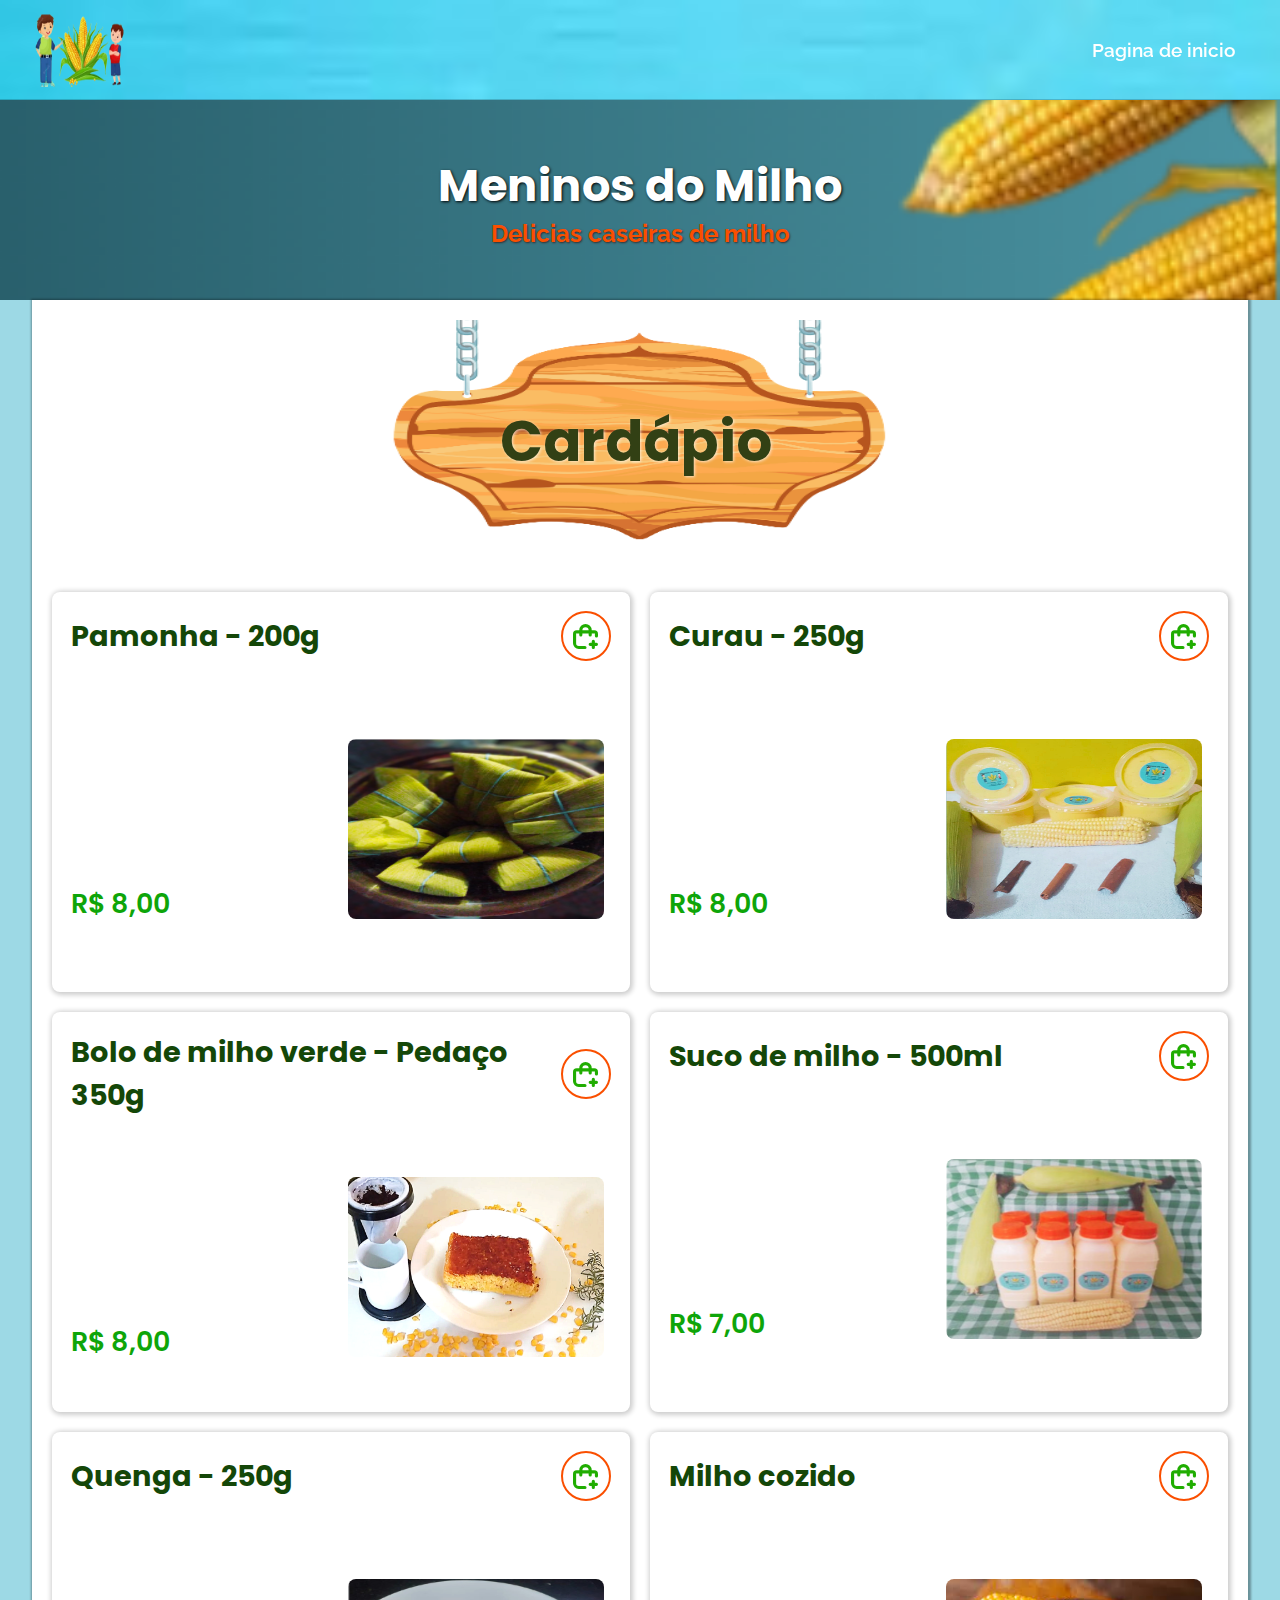
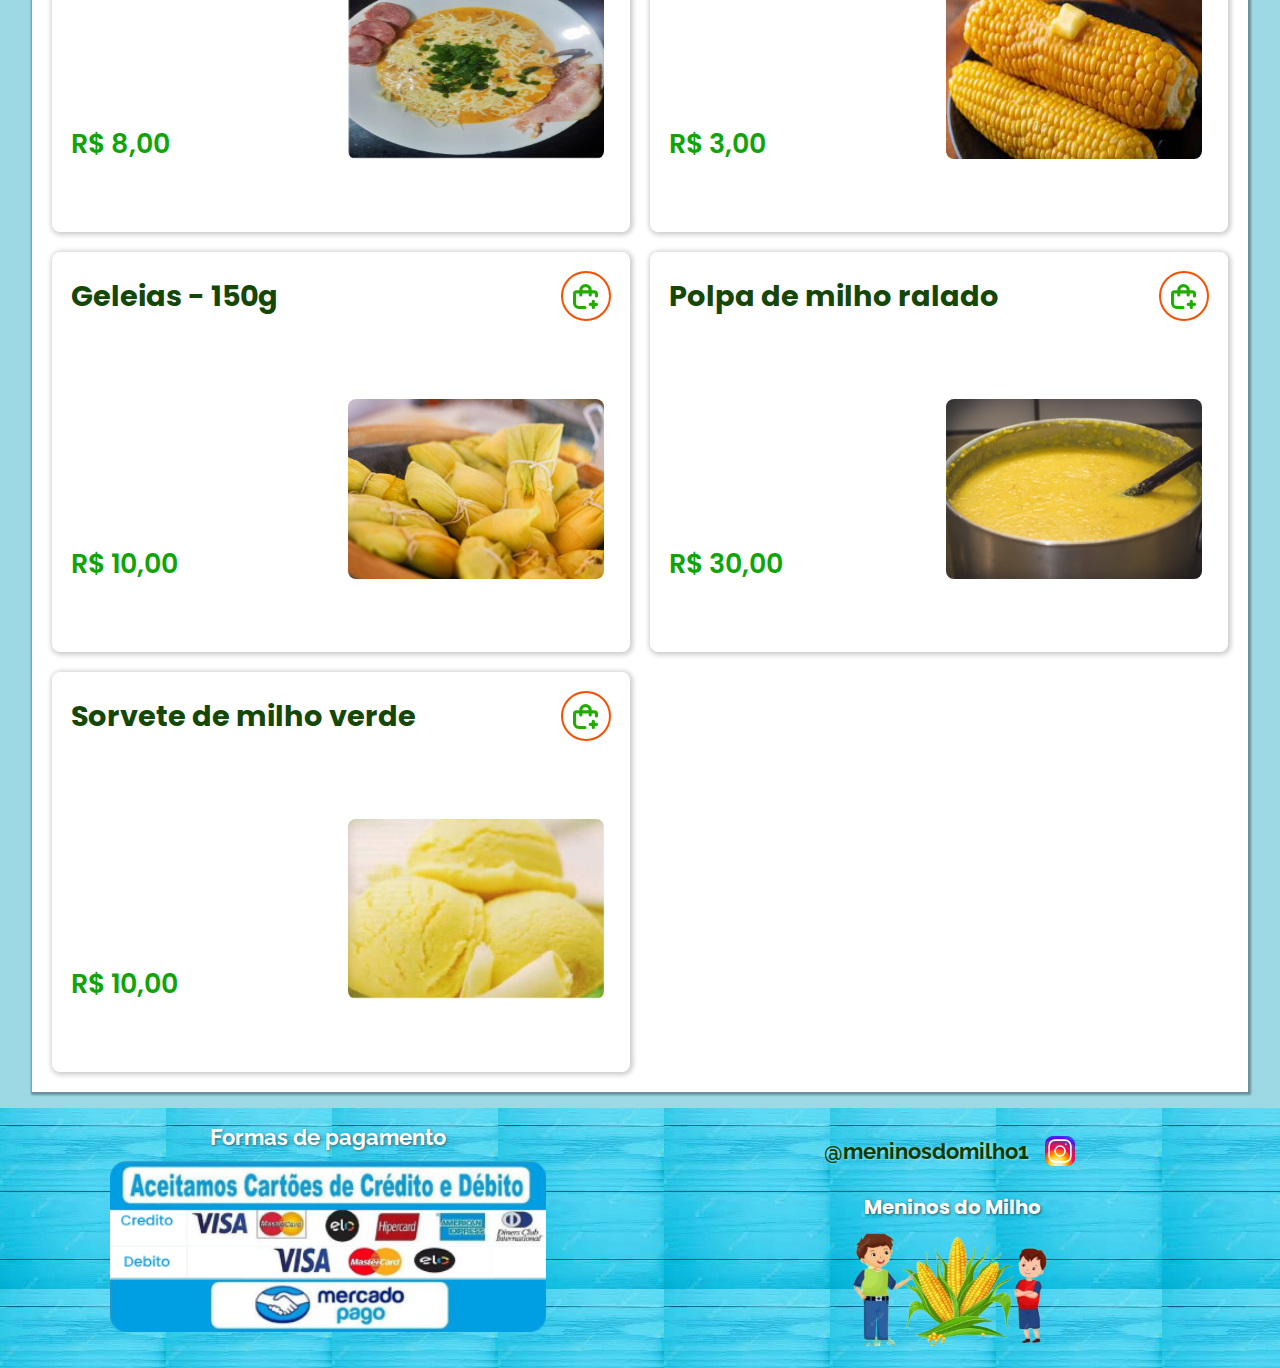
<file: pagina2.html>
<!DOCTYPE html>
<html lang="en">
	<head>
		<meta charset="UTF-8" />
		<meta
			name="viewport"
			content="width=device-width, initial-scale=1.0"
		/>
		<title>Cardapio</title>
		<link
			rel="stylesheet"
			href="style-cardapio.css"
		/>
		<link
			rel="stylesheet"
			href="mediaqueries-cardapio.css"
		/>
		<script
			defer
			src="modal.js"
		></script>
	</head>
	<body>
		<header class="header">
			<div class="teste">
				<img
					class="img-logo"
					src="imgs/Logo-cortada.png"
					alt=""
				/>
			</div>
			<nav id="menu">
				<div class="menu-container">
					<a
						id="pagina-principal"
						href="index.html"
						target="_self"
					>
						<p>Pagina de inicio</p>
						<svg
							xmlns="http://www.w3.org/2000/svg"
							fill="none"
							viewBox="0 0 24 24"
							stroke-width="1.5"
							stroke="currentColor"
							class="icone-menu"
						>
							<path
								stroke-linecap="round"
								stroke-linejoin="round"
								d="M2.25 12l8.954-8.955c.44-.439 1.152-.439 1.591 0L21.75 12M4.5 9.75v10.125c0 .621.504 1.125 1.125 1.125H9.75v-4.875c0-.621.504-1.125 1.125-1.125h2.25c.621 0 1.125.504 1.125 1.125V21h4.125c.621 0 1.125-.504 1.125-1.125V9.75M8.25 21h8.25"
							/>
						</svg>
					</a>
				</div>
			</nav>
			<div class="teste-2">
				<h1 class="titulo">Meninos do Milho</h1>
				<p class="subtitulo">Delicias caseiras de milho</p>
			</div>
		</header>
		<main>
			<div class="placa-container">
				<img
					class="placa"
					src="./imgs/placa.png"
					alt=""
				/>
				<h2 class="placa-titulo">Cardápio</h2>
			</div>
			<section
				id="pamonha"
				class="card"
			>
				<div class="card-wrap">
					<h3 class="card-titulo">Pamonha - 200g</h3>
					<div class="svg-container btn--show-modal">
						<?xml version="1.0" encoding="UTF-8"?>
						<svg
							xmlns="http://www.w3.org/2000/svg"
							id="Bold"
							viewBox="0 0 24 24"
							width="25"
							height="25"
							fill="rgb(32, 173, 1)"
						>
							<path
								d="M22.5,18H21V16.5a1.5,1.5,0,0,0-3,0V18H16.5a1.5,1.5,0,0,0,0,3H18v1.5a1.5,1.5,0,0,0,3,0V21h1.5a1.5,1.5,0,0,0,0-3Z"
							/>
							<path
								d="M20.5,6H18A6,6,0,0,0,6,6H3.5A3.543,3.543,0,0,0,0,9.5v9A5.549,5.549,0,0,0,5.5,24h6a1.5,1.5,0,0,0,0-3h-6A2.476,2.476,0,0,1,3,18.5v-9A.472.472,0,0,1,3.5,9H6v1.5A1.538,1.538,0,0,0,7.5,12,1.538,1.538,0,0,0,9,10.5V9h6v1.5a1.5,1.5,0,0,0,3,0V9h2.5a.472.472,0,0,1,.5.5v2a1.5,1.5,0,0,0,3,0v-2A3.543,3.543,0,0,0,20.5,6ZM9,6H9a3,3,0,0,1,6,0H9Z"
							/>
						</svg>
					</div>
				</div>

				<div class="card-container-valor-img">
					<div class="container-valor">
						<!-- <span class="linha"></span> -->
						<span class="valor">R$ 8,00</span>
					</div>
					<div class="produto-wrap">
						<img
							class="img-produto"
							src="./imgs/pamonha-real.png"
							alt=""
						/>
					</div>
				</div>
				<!-- <div class="overlay hidden"></div> -->
			</section>
			<section
				id="curau"
				class="card"
			>
				<div class="card-wrap">
					<h3 class="card-titulo">Curau - 250g</h3>
					<div class="svg-container btn--show-modal">
						<?xml version="1.0" encoding="UTF-8"?>
						<svg
							xmlns="http://www.w3.org/2000/svg"
							id="Bold"
							viewBox="0 0 24 24"
							width="25"
							height="25"
							fill="rgb(32, 173, 1)"
						>
							<path
								d="M22.5,18H21V16.5a1.5,1.5,0,0,0-3,0V18H16.5a1.5,1.5,0,0,0,0,3H18v1.5a1.5,1.5,0,0,0,3,0V21h1.5a1.5,1.5,0,0,0,0-3Z"
							/>
							<path
								d="M20.5,6H18A6,6,0,0,0,6,6H3.5A3.543,3.543,0,0,0,0,9.5v9A5.549,5.549,0,0,0,5.5,24h6a1.5,1.5,0,0,0,0-3h-6A2.476,2.476,0,0,1,3,18.5v-9A.472.472,0,0,1,3.5,9H6v1.5A1.538,1.538,0,0,0,7.5,12,1.538,1.538,0,0,0,9,10.5V9h6v1.5a1.5,1.5,0,0,0,3,0V9h2.5a.472.472,0,0,1,.5.5v2a1.5,1.5,0,0,0,3,0v-2A3.543,3.543,0,0,0,20.5,6ZM9,6H9a3,3,0,0,1,6,0H9Z"
							/>
						</svg>
					</div>
				</div>
				<!-- <h5 class="card-titulo-lista">Três opções de temperatura</h5>
				<ul class="card-ul">
					<li class="card-li">Quente</li>
					<li class="card-li">Temperatura ambiente (natural)</li>
					<li class="card-li">Gelado</li>
				</ul> -->
				<div class="card-container-valor-img">
					<div class="container-valor">
						<!-- <span class="linha"></span> -->
						<span class="valor">R$ 8,00</span>
					</div>

					<div class="produto-wrap">
						<img
							class="img-produto"
							src="./imgs/curau-real.png"
							alt=""
						/>
					</div>
				</div>
				<!-- <div class="overlay hidden"></div> -->
			</section>
			<section
				id="bolo"
				class="card"
			>
				<div class="card-wrap">
					<h3 class="card-titulo">Bolo de milho verde - Pedaço 350g</h3>
					<div class="svg-container btn--show-modal">
						<?xml version="1.0" encoding="UTF-8"?>
						<svg
							xmlns="http://www.w3.org/2000/svg"
							id="Bold"
							viewBox="0 0 24 24"
							width="25"
							height="25"
							fill="rgb(32, 173, 1)"
						>
							<path
								d="M22.5,18H21V16.5a1.5,1.5,0,0,0-3,0V18H16.5a1.5,1.5,0,0,0,0,3H18v1.5a1.5,1.5,0,0,0,3,0V21h1.5a1.5,1.5,0,0,0,0-3Z"
							/>
							<path
								d="M20.5,6H18A6,6,0,0,0,6,6H3.5A3.543,3.543,0,0,0,0,9.5v9A5.549,5.549,0,0,0,5.5,24h6a1.5,1.5,0,0,0,0-3h-6A2.476,2.476,0,0,1,3,18.5v-9A.472.472,0,0,1,3.5,9H6v1.5A1.538,1.538,0,0,0,7.5,12,1.538,1.538,0,0,0,9,10.5V9h6v1.5a1.5,1.5,0,0,0,3,0V9h2.5a.472.472,0,0,1,.5.5v2a1.5,1.5,0,0,0,3,0v-2A3.543,3.543,0,0,0,20.5,6ZM9,6H9a3,3,0,0,1,6,0H9Z"
							/>
						</svg>
					</div>
				</div>
				<!-- <h5 class="card-titulo-lista"></h5>
				<ul class="card-ul">
					<li class="card-li"></li>
					<li class="card-li"></li>
					<li class="card-li"></li>
				</ul> -->
				<div class="card-container-valor-img">
					<div class="container-valor">
						<!-- <span class="linha"></span> -->
						<span class="valor">R$ 8,00</span>
					</div>

					<div class="produto-wrap">
						<img
							class="img-produto"
							src="./imgs/boloreal.png"
							alt=""
						/>
					</div>
				</div>
				<!-- <div class="overlay hidden"></div> -->
			</section>
			<section
				id="suco"
				class="card"
			>
				<div class="card-wrap">
					<h3 class="card-titulo">Suco de milho - 500ml</h3>
					<div class="svg-container btn--show-modal">
						<?xml version="1.0" encoding="UTF-8"?>
						<svg
							xmlns="http://www.w3.org/2000/svg"
							id="Bold"
							viewBox="0 0 24 24"
							width="25"
							height="25"
							fill="rgb(32, 173, 1)"
						>
							<path
								d="M22.5,18H21V16.5a1.5,1.5,0,0,0-3,0V18H16.5a1.5,1.5,0,0,0,0,3H18v1.5a1.5,1.5,0,0,0,3,0V21h1.5a1.5,1.5,0,0,0,0-3Z"
							/>
							<path
								d="M20.5,6H18A6,6,0,0,0,6,6H3.5A3.543,3.543,0,0,0,0,9.5v9A5.549,5.549,0,0,0,5.5,24h6a1.5,1.5,0,0,0,0-3h-6A2.476,2.476,0,0,1,3,18.5v-9A.472.472,0,0,1,3.5,9H6v1.5A1.538,1.538,0,0,0,7.5,12,1.538,1.538,0,0,0,9,10.5V9h6v1.5a1.5,1.5,0,0,0,3,0V9h2.5a.472.472,0,0,1,.5.5v2a1.5,1.5,0,0,0,3,0v-2A3.543,3.543,0,0,0,20.5,6ZM9,6H9a3,3,0,0,1,6,0H9Z"
							/>
						</svg>
					</div>
				</div>
				<!-- <h5 class="card-titulo-lista"></h5>
				<ul class="card-ul">
					<li class="card-li"></li>
					<li class="card-li"></li>
					<li class="card-li"></li>
				</ul> -->
				<div class="card-container-valor-img">
					<div class="container-valor">
						<!-- <span class="linha"></span> -->
						<span class="valor">R$ 7,00</span>
					</div>

					<div class="produto-wrap">
						<img
							class="img-produto"
							src="./imgs/suco-real.png"
							alt=""
						/>
					</div>
				</div>
				<!-- <div class="overlay hidden"></div> -->
			</section>
			<section
				id="quengas"
				class="card"
			>
				<div class="card-wrap">
					<h3 class="card-titulo">Quenga - 250g</h3>
					<div class="svg-container btn--show-modal">
						<?xml version="1.0" encoding="UTF-8"?>
						<svg
							xmlns="http://www.w3.org/2000/svg"
							id="Bold"
							viewBox="0 0 24 24"
							width="25"
							height="25"
							fill="rgb(32, 173, 1)"
						>
							<path
								d="M22.5,18H21V16.5a1.5,1.5,0,0,0-3,0V18H16.5a1.5,1.5,0,0,0,0,3H18v1.5a1.5,1.5,0,0,0,3,0V21h1.5a1.5,1.5,0,0,0,0-3Z"
							/>
							<path
								d="M20.5,6H18A6,6,0,0,0,6,6H3.5A3.543,3.543,0,0,0,0,9.5v9A5.549,5.549,0,0,0,5.5,24h6a1.5,1.5,0,0,0,0-3h-6A2.476,2.476,0,0,1,3,18.5v-9A.472.472,0,0,1,3.5,9H6v1.5A1.538,1.538,0,0,0,7.5,12,1.538,1.538,0,0,0,9,10.5V9h6v1.5a1.5,1.5,0,0,0,3,0V9h2.5a.472.472,0,0,1,.5.5v2a1.5,1.5,0,0,0,3,0v-2A3.543,3.543,0,0,0,20.5,6ZM9,6H9a3,3,0,0,1,6,0H9Z"
							/>
						</svg>
					</div>
				</div>
				<!--	<h5 class="card-titulo-lista">Duas opções de sabor</h5>
				 <ul class="card-ul">
					<li class="card-li">Frango</li>
					<li class="card-li">Calabresa com bacon</li>
				</ul> -->
				<div class="card-container-valor-img">
					<div class="container-valor">
						<!-- <span class="linha"></span> -->
						<span class="valor">R$ 8,00</span>
					</div>

					<div class="produto-wrap">
						<img
							class="img-produto"
							src="./imgs/quenga-real.png"
							alt=""
						/>
					</div>
				</div>
				<!-- <div class="overlay hidden"></div> -->
			</section>
			<section
				id="milhoCozido"
				class="card"
			>
				<div class="card-wrap">
					<h3 class="card-titulo">Milho cozido</h3>
					<div class="svg-container btn--show-modal">
						<?xml version="1.0" encoding="UTF-8"?>
						<svg
							xmlns="http://www.w3.org/2000/svg"
							id="Bold"
							viewBox="0 0 24 24"
							width="25"
							height="25"
							fill="rgb(32, 173, 1)"
						>
							<path
								d="M22.5,18H21V16.5a1.5,1.5,0,0,0-3,0V18H16.5a1.5,1.5,0,0,0,0,3H18v1.5a1.5,1.5,0,0,0,3,0V21h1.5a1.5,1.5,0,0,0,0-3Z"
							/>
							<path
								d="M20.5,6H18A6,6,0,0,0,6,6H3.5A3.543,3.543,0,0,0,0,9.5v9A5.549,5.549,0,0,0,5.5,24h6a1.5,1.5,0,0,0,0-3h-6A2.476,2.476,0,0,1,3,18.5v-9A.472.472,0,0,1,3.5,9H6v1.5A1.538,1.538,0,0,0,7.5,12,1.538,1.538,0,0,0,9,10.5V9h6v1.5a1.5,1.5,0,0,0,3,0V9h2.5a.472.472,0,0,1,.5.5v2a1.5,1.5,0,0,0,3,0v-2A3.543,3.543,0,0,0,20.5,6ZM9,6H9a3,3,0,0,1,6,0H9Z"
							/>
						</svg>
					</div>
				</div>
				<!-- <h5 class="card-titulo-lista"></h5>
				<ul class="card-ul">
					<li class="card-li"></li>
					<li class="card-li"></li>
					<li class="card-li"></li>
				</ul> -->
				<div class="card-container-valor-img">
					<div class="container-valor">
						<!-- <span class="linha"></span> -->
						<span class="valor">R$ 3,00</span>
					</div>

					<div class="produto-wrap">
						<img
							class="img-produto"
							src="./imgs/milho-real.jpg"
							alt=""
						/>
					</div>
				</div>
				<!-- <div class="overlay hidden"></div> -->
			</section>
			<section
				id="geleias"
				class="card"
			>
				<div class="card-wrap">
					<h3 class="card-titulo">Geleias - 150g</h3>
					<div class="svg-container btn--show-modal">
						<?xml version="1.0" encoding="UTF-8"?>
						<svg
							xmlns="http://www.w3.org/2000/svg"
							id="Bold"
							viewBox="0 0 24 24"
							width="25"
							height="25"
							fill="rgb(32, 173, 1)"
						>
							<path
								d="M22.5,18H21V16.5a1.5,1.5,0,0,0-3,0V18H16.5a1.5,1.5,0,0,0,0,3H18v1.5a1.5,1.5,0,0,0,3,0V21h1.5a1.5,1.5,0,0,0,0-3Z"
							/>
							<path
								d="M20.5,6H18A6,6,0,0,0,6,6H3.5A3.543,3.543,0,0,0,0,9.5v9A5.549,5.549,0,0,0,5.5,24h6a1.5,1.5,0,0,0,0-3h-6A2.476,2.476,0,0,1,3,18.5v-9A.472.472,0,0,1,3.5,9H6v1.5A1.538,1.538,0,0,0,7.5,12,1.538,1.538,0,0,0,9,10.5V9h6v1.5a1.5,1.5,0,0,0,3,0V9h2.5a.472.472,0,0,1,.5.5v2a1.5,1.5,0,0,0,3,0v-2A3.543,3.543,0,0,0,20.5,6ZM9,6H9a3,3,0,0,1,6,0H9Z"
							/>
						</svg>
					</div>
				</div>
				<!-- <h5 class="card-titulo-lista">Tres opções de sabor</h5>
				<ul class="card-ul">
					<li class="card-li">Morango</li>
					<li class="card-li">Morango com amora</li>
					<li class="card-li">Pimenta</li>
				</ul> -->
				<div class="card-container-valor-img">
					<div class="container-valor">
						<!-- <span class="linha"></span> -->
						<span class="valor">R$ 10,00</span>
					</div>

					<div class="produto-wrap">
						<img
							class="img-produto"
							src="./imgs/pamonhas.jpg"
							alt=""
						/>
					</div>
				</div>
				<!-- <div class="overlay hidden"></div> -->
			</section>
			<section
				id="polpa"
				class="card"
			>
				<div class="card-wrap">
					<h3 class="card-titulo">Polpa de milho ralado</h3>
					<div class="svg-container btn--show-modal">
						<?xml version="1.0" encoding="UTF-8"?>
						<svg
							xmlns="http://www.w3.org/2000/svg"
							id="Bold"
							viewBox="0 0 24 24"
							width="25"
							height="25"
							fill="rgb(32, 173, 1)"
						>
							<path
								d="M22.5,18H21V16.5a1.5,1.5,0,0,0-3,0V18H16.5a1.5,1.5,0,0,0,0,3H18v1.5a1.5,1.5,0,0,0,3,0V21h1.5a1.5,1.5,0,0,0,0-3Z"
							/>
							<path
								d="M20.5,6H18A6,6,0,0,0,6,6H3.5A3.543,3.543,0,0,0,0,9.5v9A5.549,5.549,0,0,0,5.5,24h6a1.5,1.5,0,0,0,0-3h-6A2.476,2.476,0,0,1,3,18.5v-9A.472.472,0,0,1,3.5,9H6v1.5A1.538,1.538,0,0,0,7.5,12,1.538,1.538,0,0,0,9,10.5V9h6v1.5a1.5,1.5,0,0,0,3,0V9h2.5a.472.472,0,0,1,.5.5v2a1.5,1.5,0,0,0,3,0v-2A3.543,3.543,0,0,0,20.5,6ZM9,6H9a3,3,0,0,1,6,0H9Z"
							/>
						</svg>
					</div>
				</div>
				<!-- <h5 class="card-titulo-lista"></h5>
				<ul class="card-ul">
					<li class="card-li"></li>
					<li class="card-li"></li>
					<li class="card-li"></li>
				</ul> -->
				<div class="card-container-valor-img">
					<div class="container-valor">
						<!-- <span class="linha"></span> -->
						<span class="valor">R$ 30,00</span>
					</div>

					<div class="produto-wrap">
						<img
							class="img-produto"
							src="./imgs/massa.jpg"
							alt=""
						/>
					</div>
				</div>
				<!-- <div class="overlay hidden"></div> -->
			</section>
			<section
				id="sorvete"
				class="card"
			>
				<div class="card-wrap">
					<h3 class="card-titulo">Sorvete de milho verde</h3>
					<div class="svg-container btn--show-modal">
						<?xml version="1.0" encoding="UTF-8"?>
						<svg
							xmlns="http://www.w3.org/2000/svg"
							id="Bold"
							viewBox="0 0 24 24"
							width="25"
							height="25"
							fill="rgb(32, 173, 1)"
						>
							<path
								d="M22.5,18H21V16.5a1.5,1.5,0,0,0-3,0V18H16.5a1.5,1.5,0,0,0,0,3H18v1.5a1.5,1.5,0,0,0,3,0V21h1.5a1.5,1.5,0,0,0,0-3Z"
							/>
							<path
								d="M20.5,6H18A6,6,0,0,0,6,6H3.5A3.543,3.543,0,0,0,0,9.5v9A5.549,5.549,0,0,0,5.5,24h6a1.5,1.5,0,0,0,0-3h-6A2.476,2.476,0,0,1,3,18.5v-9A.472.472,0,0,1,3.5,9H6v1.5A1.538,1.538,0,0,0,7.5,12,1.538,1.538,0,0,0,9,10.5V9h6v1.5a1.5,1.5,0,0,0,3,0V9h2.5a.472.472,0,0,1,.5.5v2a1.5,1.5,0,0,0,3,0v-2A3.543,3.543,0,0,0,20.5,6ZM9,6H9a3,3,0,0,1,6,0H9Z"
							/>
						</svg>
					</div>
				</div>
				<!-- <h5 class="card-titulo-lista"></h5>
				<ul class="card-ul">
					<li class="card-li"></li>
					<li class="card-li"></li>
					<li class="card-li"></li>
				</ul> -->
				<div class="card-container-valor-img">
					<div class="container-valor">
						<!-- <span class="linha"></span> -->
						<span class="valor">R$ 10,00</span>
					</div>

					<div class="produto-wrap">
						<img
							class="img-produto"
							src="./imgs/sorvetedemilhoverde.png"
							alt=""
						/>
					</div>
				</div>
				<!-- <div class="overlay hidden"></div> -->
			</section>
			<div class="overlay hidden"></div>
		</main>
		<footer class="footer">
			<div class="container-links-footer">
				<div class="lista-link">
					<h3 class="titulo-lista">Formas de pagamento</h3>
					<img
						class="img-formas-pagamento"
						src="imgs/formasdepagamento.png"
						alt="Imagem formas de pagamento aceitas, mercado pago"
					/>
				</div>
				<div class="redes-container">
					<div class="link-container">
						<a
							class="item-1"
							href="https://instagram.com/meninosdomilho.1?igshid=MzRlODBiNWFlZA=="
							target="_blank"
							rel="noopener noreferrer"
							>@meninosdomilho1</a
						>
						<svg
							xmlns="http://www.w3.org/2000/svg"
							x="0px"
							y="0px"
							width="25"
							height="25"
							viewBox="0 0 48 48"
						>
							<path
								fill="#304ffe"
								d="M41.67,13.48c-0.4,0.26-0.97,0.5-1.21,0.77c-0.09,0.09-0.14,0.19-0.12,0.29v1.03l-0.3,1.01l-0.3,1l-0.33,1.1 l-0.68,2.25l-0.66,2.22l-0.5,1.67c0,0.26-0.01,0.52-0.03,0.77c-0.07,0.96-0.27,1.88-0.59,2.74c-0.19,0.53-0.42,1.04-0.7,1.52 c-0.1,0.19-0.22,0.38-0.34,0.56c-0.4,0.63-0.88,1.21-1.41,1.72c-0.41,0.41-0.86,0.79-1.35,1.11c0,0,0,0-0.01,0 c-0.08,0.07-0.17,0.13-0.27,0.18c-0.31,0.21-0.64,0.39-0.98,0.55c-0.23,0.12-0.46,0.22-0.7,0.31c-0.05,0.03-0.11,0.05-0.16,0.07 c-0.57,0.27-1.23,0.45-1.89,0.54c-0.04,0.01-0.07,0.01-0.11,0.02c-0.4,0.07-0.79,0.13-1.19,0.16c-0.18,0.02-0.37,0.03-0.55,0.03 l-0.71-0.04l-3.42-0.18c0-0.01-0.01,0-0.01,0l-1.72-0.09c-0.13,0-0.27,0-0.4-0.01c-0.54-0.02-1.06-0.08-1.58-0.19 c-0.01,0-0.01,0-0.01,0c-0.95-0.18-1.86-0.5-2.71-0.93c-0.47-0.24-0.93-0.51-1.36-0.82c-0.18-0.13-0.35-0.27-0.52-0.42 c-0.48-0.4-0.91-0.83-1.31-1.27c-0.06-0.06-0.11-0.12-0.16-0.18c-0.06-0.06-0.12-0.13-0.17-0.19c-0.38-0.48-0.7-0.97-0.96-1.49 c-0.24-0.46-0.43-0.95-0.58-1.49c-0.06-0.19-0.11-0.37-0.15-0.57c-0.01-0.01-0.02-0.03-0.02-0.05c-0.1-0.41-0.19-0.84-0.24-1.27 c-0.06-0.33-0.09-0.66-0.09-1c-0.02-0.13-0.02-0.27-0.02-0.4l1.91-2.95l1.87-2.88l0.85-1.31l0.77-1.18l0.26-0.41v-1.03 c0.02-0.23,0.03-0.47,0.02-0.69c-0.01-0.7-0.15-1.38-0.38-2.03c-0.22-0.69-0.53-1.34-0.85-1.94c-0.38-0.69-0.78-1.31-1.11-1.87 C14,7.4,13.66,6.73,13.75,6.26C14.47,6.09,15.23,6,16,6h16c4.18,0,7.78,2.6,9.27,6.26C41.43,12.65,41.57,13.06,41.67,13.48z"
							></path>
							<path
								fill="#4928f4"
								d="M42,16v0.27l-1.38,0.8l-0.88,0.51l-0.97,0.56l-1.94,1.13l-1.9,1.1l-1.94,1.12l-0.77,0.45 c0,0.48-0.12,0.92-0.34,1.32c-0.31,0.58-0.83,1.06-1.49,1.47c-0.67,0.41-1.49,0.74-2.41,0.98c0,0,0-0.01-0.01,0 c-3.56,0.92-8.42,0.5-10.78-1.26c-0.66-0.49-1.12-1.09-1.32-1.78c-0.06-0.23-0.09-0.48-0.09-0.73v-7.19 c0.01-0.15-0.09-0.3-0.27-0.45c-0.54-0.43-1.81-0.84-3.23-1.25c-1.11-0.31-2.3-0.62-3.3-0.92c-0.79-0.24-1.46-0.48-1.86-0.71 c0.18-0.35,0.39-0.7,0.61-1.03c1.4-2.05,3.54-3.56,6.02-4.13C14.47,6.09,15.23,6,16,6h10.8c5.37,0.94,10.32,3.13,14.47,6.26 c0.16,0.39,0.3,0.8,0.4,1.22c0.18,0.66,0.29,1.34,0.32,2.05C42,15.68,42,15.84,42,16z"
							></path>
							<path
								fill="#6200ea"
								d="M42,16v4.41l-0.22,0.68l-0.75,2.33l-0.78,2.4l-0.41,1.28l-0.38,1.19l-0.37,1.13l-0.36,1.12l-0.19,0.59 l-0.25,0.78c0,0.76-0.02,1.43-0.07,2c-0.01,0.06-0.02,0.12-0.02,0.18c-0.06,0.53-0.14,0.98-0.27,1.36 c-0.01,0.06-0.03,0.12-0.05,0.17c-0.26,0.72-0.65,1.18-1.23,1.48c-0.14,0.08-0.3,0.14-0.47,0.2c-0.53,0.18-1.2,0.27-2.02,0.32 c-0.6,0.04-1.29,0.05-2.07,0.05H31.4l-1.19-0.05L30,37.61l-2.17-0.09l-2.2-0.09l-7.25-0.3l-1.88-0.08h-0.26 c-0.78-0.01-1.45-0.06-2.03-0.14c-0.84-0.13-1.49-0.35-1.98-0.68c-0.7-0.45-1.11-1.11-1.35-2.03c-0.06-0.22-0.11-0.45-0.14-0.7 c-0.1-0.58-0.15-1.25-0.18-2c0-0.15,0-0.3-0.01-0.46c-0.01-0.01,0-0.01,0-0.01v-0.58c-0.01-0.29-0.01-0.59-0.01-0.9l0.05-1.61 l0.03-1.15l0.04-1.34v-0.19l0.07-2.46l0.07-2.46l0.07-2.31l0.06-2.27l0.02-0.6c0-0.31-1.05-0.49-2.22-0.64 c-0.93-0.12-1.95-0.23-2.56-0.37c0.05-0.23,0.1-0.46,0.16-0.68c0.18-0.72,0.45-1.4,0.79-2.05c0.18-0.35,0.39-0.7,0.61-1.03 c2.16-0.95,4.41-1.69,6.76-2.17c2.06-0.43,4.21-0.66,6.43-0.66c7.36,0,14.16,2.49,19.54,6.69c0.52,0.4,1.03,0.83,1.53,1.28 C42,15.68,42,15.84,42,16z"
							></path>
							<path
								fill="#673ab7"
								d="M42,18.37v4.54l-0.55,1.06l-1.05,2.05l-0.56,1.08l-0.51,0.99l-0.22,0.43c0,0.31,0,0.61-0.02,0.9 c0,0.43-0.02,0.84-0.05,1.22c-0.04,0.45-0.1,0.86-0.16,1.24c-0.15,0.79-0.36,1.47-0.66,2.03c-0.04,0.07-0.08,0.14-0.12,0.2 c-0.11,0.18-0.24,0.35-0.38,0.51c-0.18,0.22-0.38,0.41-0.61,0.57c-0.34,0.26-0.74,0.47-1.2,0.63c-0.57,0.21-1.23,0.35-2.01,0.43 c-0.51,0.05-1.07,0.08-1.68,0.08l-0.42,0.02l-2.08,0.12h-0.01L27.5,36.6l-2.25,0.13l-3.1,0.18l-3.77,0.22l-0.55,0.03 c-0.51,0-0.99-0.03-1.45-0.09c-0.05-0.01-0.09-0.02-0.14-0.02c-0.68-0.11-1.3-0.29-1.86-0.54c-0.68-0.3-1.27-0.7-1.77-1.18 c-0.44-0.43-0.82-0.92-1.13-1.47c-0.07-0.13-0.14-0.25-0.2-0.39c-0.3-0.59-0.54-1.25-0.72-1.97c-0.03-0.12-0.06-0.25-0.08-0.38 c-0.06-0.23-0.11-0.47-0.14-0.72c-0.11-0.64-0.17-1.32-0.2-2.03v-0.01c-0.01-0.29-0.02-0.57-0.02-0.87l-0.49-1.17l-0.07-0.18 L9.5,25.99L8.75,24.2l-0.12-0.29l-0.72-1.73l-0.8-1.93c0,0,0,0-0.01,0L6.29,18.3L6,17.59V16c0-0.63,0.06-1.25,0.17-1.85 c0.05-0.23,0.1-0.46,0.16-0.68c0.85-0.49,1.74-0.94,2.65-1.34c2.08-0.93,4.31-1.62,6.62-2.04c1.72-0.31,3.51-0.48,5.32-0.48 c7.31,0,13.94,2.65,19.12,6.97c0.2,0.16,0.39,0.32,0.58,0.49C41.09,17.48,41.55,17.91,42,18.37z"
							></path>
							<path
								fill="#8e24aa"
								d="M42,21.35v5.14l-0.57,1.19l-1.08,2.25l-0.01,0.03c0,0.43-0.02,0.82-0.05,1.17c-0.1,1.15-0.38,1.88-0.84,2.33 c-0.33,0.34-0.74,0.53-1.25,0.63c-0.03,0.01-0.07,0.01-0.1,0.02c-0.16,0.03-0.33,0.05-0.51,0.05c-0.62,0.06-1.35,0.02-2.19-0.04 c-0.09,0-0.19-0.01-0.29-0.02c-0.61-0.04-1.26-0.08-1.98-0.11c-0.39-0.01-0.8-0.02-1.22-0.02h-0.02l-1.01,0.08h-0.01l-2.27,0.16 l-2.59,0.2l-0.38,0.03l-3.03,0.22l-1.57,0.12l-1.55,0.11c-0.27,0-0.53,0-0.79-0.01c0,0-0.01-0.01-0.01,0 c-1.13-0.02-2.14-0.09-3.04-0.26c-0.83-0.14-1.56-0.36-2.18-0.69c-0.64-0.31-1.17-0.75-1.6-1.31c-0.41-0.55-0.71-1.24-0.9-2.07 c0-0.01,0-0.01,0-0.01c-0.14-0.67-0.22-1.45-0.22-2.33l-0.15-0.27L9.7,26.35l-0.13-0.22L9.5,25.99l-0.93-1.65l-0.46-0.83 l-0.58-1.03l-1-1.79L6,19.75v-3.68c0.88-0.58,1.79-1.09,2.73-1.55c1.14-0.58,2.32-1.07,3.55-1.47c1.34-0.44,2.74-0.79,4.17-1.02 c1.45-0.24,2.94-0.36,4.47-0.36c6.8,0,13.04,2.43,17.85,6.47c0.22,0.17,0.43,0.36,0.64,0.54c0.84,0.75,1.64,1.56,2.37,2.41 C41.86,21.18,41.94,21.26,42,21.35z"
							></path>
							<path
								fill="#c2185b"
								d="M42,24.71v7.23c-0.24-0.14-0.57-0.31-0.98-0.49c-0.22-0.11-0.47-0.22-0.73-0.32 c-0.38-0.17-0.79-0.33-1.25-0.49c-0.1-0.04-0.2-0.07-0.31-0.1c-0.18-0.07-0.37-0.13-0.56-0.19c-0.59-0.18-1.24-0.35-1.92-0.5 c-0.26-0.05-0.53-0.1-0.8-0.14c-0.87-0.15-1.8-0.24-2.77-0.25c-0.08-0.01-0.17-0.01-0.25-0.01l-2.57,0.02l-3.5,0.02h-0.01 l-7.49,0.06c-2.38,0-3.84,0.57-4.72,0.8c0,0-0.01,0-0.01,0.01c-0.93,0.24-1.22,0.09-1.3-1.54c-0.02-0.45-0.03-1.03-0.03-1.74 l-0.56-0.43l-0.98-0.74l-0.6-0.46l-0.12-0.09L8.88,24.1l-0.25-0.19l-0.52-0.4l-0.96-0.72L6,21.91v-3.4 c0.1-0.08,0.19-0.15,0.29-0.21c1.45-1,3-1.85,4.64-2.54c1.46-0.62,3-1.11,4.58-1.46c0.43-0.09,0.87-0.18,1.32-0.24 c1.33-0.23,2.7-0.34,4.09-0.34c6.01,0,11.53,2.09,15.91,5.55c0.66,0.52,1.3,1.07,1.9,1.66c0.82,0.78,1.59,1.61,2.3,2.49 c0.14,0.18,0.28,0.36,0.42,0.55C41.64,24.21,41.82,24.46,42,24.71z"
							></path>
							<path
								fill="#d81b60"
								d="M42,28.72V32c0,0.65-0.06,1.29-0.18,1.91c-0.18,0.92-0.49,1.8-0.91,2.62c-0.22,0.05-0.47,0.05-0.75,0.01 c-0.63-0.11-1.37-0.44-2.17-0.87c-0.04-0.01-0.08-0.03-0.11-0.05c-0.25-0.13-0.51-0.27-0.77-0.43c-0.53-0.29-1.09-0.61-1.65-0.91 c-0.12-0.06-0.24-0.12-0.35-0.18c-0.64-0.33-1.3-0.63-1.96-0.86c0,0,0,0-0.01,0c-0.14-0.05-0.29-0.1-0.44-0.14 c-0.57-0.16-1.15-0.26-1.71-0.26l-1.1-0.32l-4.87-1.41c0,0,0,0-0.01,0l-2.99-0.87h-0.01l-1.3-0.38c-3.76,0-6.07,1.6-7.19,0.99 c-0.44-0.23-0.7-0.81-0.79-1.95c-0.03-0.32-0.04-0.68-0.04-1.1l-1.17-0.57l-0.05-0.02h-0.01l-0.84-0.42L9.7,26.35l-0.07-0.03 l-0.17-0.09L7.5,25.28L6,24.55v-3.43c0.17-0.15,0.35-0.29,0.53-0.43c0.19-0.15,0.38-0.29,0.57-0.44c0.01,0,0.01,0,0.01,0 c1.18-0.85,2.43-1.6,3.76-2.22c1.55-0.74,3.2-1.31,4.91-1.68c0.25-0.06,0.51-0.12,0.77-0.16c1.42-0.27,2.88-0.41,4.37-0.41 c5.27,0,10.11,1.71,14.01,4.59c1.13,0.84,2.18,1.77,3.14,2.78c0.79,0.83,1.52,1.73,2.18,2.67c0.05,0.07,0.1,0.14,0.15,0.2 c0.37,0.54,0.71,1.09,1.03,1.66C41.64,28.02,41.82,28.37,42,28.72z"
							></path>
							<path
								fill="#f50057"
								d="M41.82,33.91c-0.18,0.92-0.49,1.8-0.91,2.62c-0.19,0.37-0.4,0.72-0.63,1.06c-0.14,0.21-0.29,0.41-0.44,0.6 c-0.36-0.14-0.89-0.34-1.54-0.56c0,0,0,0,0-0.01c-0.49-0.17-1.05-0.35-1.65-0.52c-0.17-0.05-0.34-0.1-0.52-0.15 c-0.71-0.19-1.45-0.36-2.17-0.46c-0.6-0.1-1.19-0.16-1.74-0.16l-0.46-0.13h-0.01l-2.42-0.7l-1.49-0.43l-1.66-0.48h-0.01l-0.54-0.15 l-6.53-1.88l-1.88-0.54l-1.4-0.33l-2.28-0.54l-0.28-0.07c0,0,0,0-0.01,0l-2.29-0.53c0-0.01,0-0.01,0-0.01l-0.41-0.09l-0.21-0.05 l-1.67-0.39l-0.19-0.05l-1.42-1.17L6,27.9v-4.08c0.37-0.36,0.75-0.7,1.15-1.03c0.12-0.11,0.25-0.21,0.38-0.31 c0.12-0.1,0.25-0.2,0.38-0.3c0.91-0.69,1.87-1.31,2.89-1.84c1.3-0.7,2.68-1.26,4.13-1.66c0.28-0.09,0.56-0.17,0.85-0.23 c1.64-0.41,3.36-0.62,5.14-0.62c4.47,0,8.63,1.35,12.07,3.66c1.71,1.15,3.25,2.53,4.55,4.1c0.66,0.79,1.26,1.62,1.79,2.5 c0.05,0.07,0.09,0.13,0.13,0.2c0.32,0.53,0.62,1.08,0.89,1.64c0.25,0.5,0.47,1,0.67,1.52C41.34,32.25,41.6,33.07,41.82,33.91z"
							></path>
							<path
								fill="#ff1744"
								d="M40.28,37.59c-0.14,0.21-0.29,0.41-0.44,0.6c-0.44,0.55-0.92,1.05-1.46,1.49c-0.47,0.39-0.97,0.74-1.5,1.04 c-0.2-0.05-0.4-0.11-0.61-0.19c-0.66-0.23-1.35-0.61-1.99-1.01c-0.96-0.61-1.79-1.27-2.16-1.57c-0.14-0.12-0.21-0.18-0.21-0.18 l-1.7-0.15L30,37.6l-2.2-0.19l-2.28-0.2l-3.37-0.3l-5.34-0.47l-0.02-0.01l-1.88-0.91l-1.9-0.92l-1.53-0.74l-0.33-0.16l-0.41-0.2 l-1.42-0.69L7.43,31.9l-0.59-0.29L6,31.35v-4.47c0.47-0.56,0.97-1.09,1.5-1.6c0.34-0.32,0.7-0.64,1.07-0.94 c0.06-0.05,0.12-0.1,0.18-0.14c0.04-0.05,0.09-0.08,0.13-0.1c0.59-0.48,1.21-0.91,1.85-1.3c0.74-0.47,1.52-0.89,2.33-1.24 c0.87-0.39,1.78-0.72,2.72-0.97c1.63-0.46,3.36-0.7,5.14-0.7c4.08,0,7.85,1.24,10.96,3.37c1.99,1.36,3.71,3.08,5.07,5.07 c0.45,0.64,0.85,1.32,1.22,2.02c0.13,0.26,0.26,0.52,0.37,0.78c0.12,0.25,0.23,0.5,0.34,0.75c0.21,0.52,0.4,1.04,0.57,1.58 c0.32,1,0.56,2.02,0.71,3.08C40.21,36.89,40.25,37.24,40.28,37.59z"
							></path>
							<path
								fill="#ff5722"
								d="M38.39,39.42c0,0.08,0,0.17-0.01,0.26c-0.47,0.39-0.97,0.74-1.5,1.04c-0.22,0.12-0.44,0.24-0.67,0.34 c-0.23,0.11-0.46,0.21-0.7,0.3c-0.34-0.18-0.8-0.4-1.29-0.61c-0.69-0.31-1.44-0.59-2.02-0.68c-0.14-0.03-0.27-0.04-0.39-0.04 l-1.64-0.21h-0.02l-2.04-0.27l-2.06-0.27l-0.96-0.12l-7.56-0.98c-0.49,0-1.01-0.03-1.55-0.1c-0.66-0.06-1.35-0.16-2.04-0.3 c-0.68-0.12-1.37-0.28-2.03-0.45c-0.69-0.16-1.37-0.35-2-0.53c-0.73-0.22-1.41-0.43-1.98-0.62c-0.47-0.15-0.87-0.29-1.18-0.4 c-0.18-0.43-0.33-0.88-0.44-1.34C6.1,33.66,6,32.84,6,32v-1.67c0.32-0.53,0.67-1.05,1.06-1.54c0.71-0.94,1.52-1.8,2.4-2.56 c0.03-0.04,0.07-0.07,0.1-0.09l0.01-0.01c0.31-0.28,0.63-0.53,0.97-0.77c0.04-0.04,0.08-0.07,0.12-0.1 c0.16-0.12,0.33-0.24,0.51-0.35c1.43-0.97,3.01-1.73,4.7-2.24c1.6-0.48,3.29-0.73,5.05-0.73c3.49,0,6.75,1.03,9.47,2.79 c2.01,1.29,3.74,2.99,5.06,4.98c0.16,0.23,0.31,0.46,0.46,0.7c0.69,1.17,1.26,2.43,1.68,3.75c0.05,0.15,0.09,0.3,0.13,0.46 c0.08,0.27,0.15,0.55,0.21,0.83c0.02,0.07,0.04,0.14,0.06,0.22c0.14,0.63,0.24,1.29,0.31,1.95c0,0.01,0,0.01,0,0.01 C38.36,38.22,38.39,38.82,38.39,39.42z"
							></path>
							<path
								fill="#ff6f00"
								d="M36.33,39.42c0,0.35-0.02,0.73-0.06,1.11c-0.02,0.18-0.04,0.36-0.06,0.53c-0.23,0.11-0.46,0.21-0.7,0.3 c-0.45,0.17-0.91,0.31-1.38,0.41c-0.32,0.07-0.65,0.13-0.98,0.16h-0.01c-0.31-0.19-0.67-0.42-1.04-0.68 c-0.67-0.47-1.37-1-1.93-1.43c-0.01-0.01-0.01-0.01-0.02-0.02c-0.59-0.45-1.01-0.79-1.01-0.79l-1.06,0.04l-2.04,0.07l-0.95,0.04 l-3.82,0.14l-3.23,0.12c-0.21,0.01-0.46,0.01-0.77,0h-0.01c-0.42-0.01-0.92-0.04-1.47-0.09c-0.64-0.05-1.34-0.11-2.05-0.18 c-0.69-0.08-1.39-0.16-2.06-0.24c-0.74-0.08-1.44-0.17-2.04-0.25c-0.47-0.06-0.88-0.11-1.21-0.15c-0.28-0.32-0.53-0.65-0.77-1.01 c-0.36-0.54-0.67-1.11-0.91-1.72c-0.18-0.43-0.33-0.88-0.44-1.34c0.29-0.89,0.67-1.73,1.12-2.54c0.36-0.66,0.78-1.29,1.24-1.89 c0.45-0.59,0.94-1.14,1.47-1.64v-0.01c0.15-0.15,0.3-0.29,0.45-0.42c0.28-0.26,0.57-0.5,0.87-0.73h0.01 c0.01-0.02,0.02-0.02,0.03-0.03c0.24-0.19,0.49-0.36,0.74-0.53c1.48-1.01,3.15-1.76,4.95-2.2c1.19-0.29,2.44-0.45,3.73-0.45 c2.54,0,4.94,0.61,7.05,1.71h0.01c1.81,0.93,3.41,2.21,4.7,3.75c0.71,0.82,1.32,1.72,1.82,2.67c0.35,0.64,0.65,1.31,0.9,1.99 c0.02,0.06,0.04,0.11,0.06,0.16c0.17,0.5,0.32,1.02,0.45,1.54c0.09,0.37,0.16,0.75,0.22,1.13c0.02,0.12,0.04,0.23,0.05,0.35 C36.28,37.99,36.33,38.7,36.33,39.42z"
							></path>
							<path
								fill="#ff9800"
								d="M34.28,39.42v0.1c0,0.34-0.03,0.77-0.06,1.23c-0.03,0.34-0.06,0.69-0.09,1.02c-0.32,0.07-0.65,0.13-0.98,0.16 h-0.01C32.76,41.98,32.39,42,32,42h-1.75l-0.38-0.11l-1.97-0.6l-2-0.6l-4.63-1.39l-2-0.6c0,0-0.83,0.33-2,0.72h-0.01 c-0.45,0.15-0.94,0.31-1.46,0.47c-0.65,0.19-1.34,0.38-2.02,0.53c-0.7,0.16-1.39,0.28-2.01,0.33c-0.19,0.02-0.38,0.03-0.55,0.03 c-0.56-0.31-1.1-0.68-1.59-1.09c-0.43-0.36-0.83-0.75-1.2-1.18c-0.28-0.32-0.53-0.65-0.77-1.01c0.07-0.45,0.15-0.89,0.27-1.32 c0.3-1.19,0.77-2.33,1.39-3.37c0.34-0.59,0.72-1.16,1.16-1.69c0.01-0.03,0.04-0.06,0.07-0.08c-0.01-0.01,0-0.01,0-0.01 c0.13-0.17,0.27-0.33,0.41-0.48c0-0.01,0-0.01,0-0.01c0.41-0.44,0.83-0.86,1.29-1.25c0.16-0.13,0.31-0.26,0.48-0.39 c0.03-0.03,0.06-0.05,0.1-0.08c2.25-1.72,5.06-2.76,8.09-2.76c3.44,0,6.57,1.29,8.94,3.41c1.14,1.03,2.11,2.26,2.84,3.63 c0.06,0.1,0.12,0.21,0.17,0.32c0.09,0.18,0.18,0.37,0.26,0.57c0.33,0.72,0.59,1.48,0.77,2.26c0.02,0.08,0.04,0.16,0.06,0.24 c0.08,0.37,0.15,0.75,0.2,1.13C34.24,38.21,34.28,38.81,34.28,39.42z"
							></path>
							<path
								fill="#ffc107"
								d="M32.22,39.42c0,0.2-0.01,0.42-0.02,0.65c-0.02,0.37-0.05,0.77-0.1,1.18c-0.02,0.25-0.06,0.5-0.1,0.75h-5.48 l-1.06-0.17l-4.14-0.66l-0.59-0.09l-1.35-0.22c-0.59,0-1.87,0.26-3.22,0.51c-0.71,0.13-1.43,0.27-2.08,0.36 c-0.08,0.01-0.16,0.02-0.23,0.03h-0.01c-0.7-0.15-1.38-0.38-2.02-0.68c-0.2-0.09-0.4-0.19-0.6-0.3c-0.56-0.31-1.1-0.68-1.59-1.09 c-0.01-0.12-0.02-0.22-0.02-0.27c0-0.26,0.01-0.51,0.03-0.76c0.04-0.64,0.13-1.26,0.27-1.86c0.22-0.91,0.54-1.79,0.97-2.6 c0.08-0.17,0.17-0.34,0.27-0.5c0.04-0.08,0.09-0.15,0.13-0.23c0.18-0.29,0.38-0.57,0.58-0.85c0.42-0.55,0.89-1.07,1.39-1.54 c0.01,0,0.01,0,0.01,0c0.04-0.04,0.08-0.08,0.12-0.11c0.05-0.04,0.09-0.09,0.14-0.12c0.2-0.18,0.4-0.34,0.61-0.49 c0-0.01,0.01-0.01,0.01-0.01c1.89-1.41,4.23-2.24,6.78-2.24c1.98,0,3.82,0.5,5.43,1.38h0.01c1.38,0.76,2.58,1.79,3.53,3.03 c0.37,0.48,0.7,0.99,0.98,1.53h0.01c0.05,0.1,0.1,0.2,0.15,0.3c0.3,0.59,0.54,1.21,0.72,1.85h0.01c0.01,0.05,0.03,0.1,0.04,0.15 c0.12,0.43,0.22,0.87,0.29,1.32c0.01,0.09,0.02,0.19,0.03,0.28C32.19,38.43,32.22,38.92,32.22,39.42z"
							></path>
							<path
								fill="#ffd54f"
								d="M30.17,39.31c0,0.16,0,0.33-0.02,0.49v0.01c0,0.01,0,0.01,0,0.01c-0.02,0.72-0.12,1.43-0.28,2.07 c0,0.04-0.01,0.07-0.03,0.11h-4.67l-3.85-0.83l-0.51-0.11l-0.08,0.02l-4.27,0.88L16.27,42H16c-0.64,0-1.27-0.06-1.88-0.18 c-0.09-0.02-0.18-0.04-0.27-0.06h-0.01c-0.7-0.15-1.38-0.38-2.02-0.68c-0.02-0.11-0.04-0.22-0.05-0.33 c-0.07-0.43-0.1-0.88-0.1-1.33c0-0.17,0-0.34,0.01-0.51c0.03-0.54,0.11-1.07,0.23-1.58c0.08-0.38,0.19-0.75,0.32-1.1 c0.11-0.31,0.24-0.61,0.38-0.9c0.12-0.25,0.26-0.49,0.4-0.73c0.14-0.23,0.29-0.45,0.45-0.67c0.4-0.55,0.87-1.06,1.39-1.51 c0.3-0.26,0.63-0.51,0.97-0.73c1.46-0.96,3.21-1.52,5.1-1.52c0.37,0,0.73,0.02,1.08,0.07h0.02c1.07,0.12,2.07,0.42,2.99,0.87 c0.01,0,0.01,0,0.01,0c1.45,0.71,2.68,1.78,3.58,3.1c0.15,0.22,0.3,0.46,0.43,0.7c0.11,0.19,0.21,0.39,0.3,0.59 c0.14,0.31,0.27,0.64,0.38,0.97h0.01c0.11,0.37,0.21,0.74,0.28,1.13v0.01C30.11,38.16,30.17,38.73,30.17,39.31z"
							></path>
							<path
								fill="#ffe082"
								d="M28.11,39.52v0.03c0,0.59-0.07,1.17-0.21,1.74c-0.05,0.24-0.12,0.48-0.21,0.71h-4.48l-2.29-0.63L18.63,42H16 c-0.64,0-1.27-0.06-1.88-0.18c-0.02-0.03-0.03-0.06-0.04-0.09c-0.14-0.43-0.25-0.86-0.3-1.31c-0.04-0.29-0.06-0.59-0.06-0.9 c0-0.12,0-0.25,0.02-0.37c0.01-0.47,0.08-0.93,0.2-1.37c0.06-0.3,0.15-0.59,0.27-0.87c0.04-0.14,0.1-0.27,0.17-0.4 c0.15-0.34,0.33-0.67,0.53-0.99c0.22-0.32,0.46-0.62,0.73-0.9c0.32-0.36,0.68-0.69,1.09-0.96c0.7-0.51,1.5-0.89,2.37-1.1 c0.58-0.16,1.19-0.24,1.82-0.24c2,0,3.79,0.8,5.09,2.09c0.05,0.05,0.11,0.11,0.16,0.18h0.01c0.14,0.15,0.27,0.3,0.4,0.47 c0.37,0.47,0.68,0.98,0.92,1.54c0.12,0.26,0.22,0.53,0.3,0.81c0.01,0.04,0.02,0.07,0.03,0.11c0.14,0.49,0.23,1,0.25,1.53 C28.1,39.2,28.11,39.36,28.11,39.52z"
							></path>
							<path
								fill="#ffecb3"
								d="M26.06,39.52c0,0.41-0.05,0.8-0.16,1.17c-0.1,0.4-0.25,0.78-0.44,1.14c-0.03,0.06-0.1,0.17-0.1,0.17h-8.88 c-0.01-0.01-0.02-0.03-0.02-0.04c-0.12-0.19-0.22-0.38-0.3-0.59c-0.2-0.46-0.32-0.96-0.36-1.48c-0.02-0.12-0.02-0.25-0.02-0.37 c0-0.06,0-0.13,0.01-0.19c0.01-0.44,0.07-0.86,0.19-1.25c0.1-0.36,0.23-0.69,0.4-1.01c0,0,0.01-0.01,0.01-0.02 c0.12-0.21,0.25-0.42,0.4-0.62c0.49-0.66,1.14-1.2,1.89-1.55c0.01,0,0.01,0,0.01,0c0.24-0.12,0.49-0.22,0.75-0.29c0,0,0,0,0.01,0 c0.46-0.14,0.96-0.21,1.47-0.21c0.59,0,1.16,0.09,1.68,0.28c0.19,0.05,0.37,0.13,0.55,0.22c0,0,0,0,0.01,0 c0.86,0.41,1.59,1.05,2.09,1.85c0.1,0.15,0.19,0.31,0.27,0.48c0.04,0.07,0.08,0.15,0.11,0.22c0.23,0.52,0.37,1.09,0.41,1.69 c0.01,0.05,0.01,0.1,0.01,0.16C26.06,39.36,26.06,39.44,26.06,39.52z"
							></path>
							<g>
								<path
									fill="none"
									stroke="#fff"
									stroke-linecap="round"
									stroke-linejoin="round"
									stroke-miterlimit="10"
									stroke-width="2"
									d="M30,11H18c-3.9,0-7,3.1-7,7v12c0,3.9,3.1,7,7,7h12c3.9,0,7-3.1,7-7V18C37,14.1,33.9,11,30,11z"
								></path>
								<circle
									cx="31"
									cy="16"
									r="1"
									fill="#fff"
								></circle>
							</g>
							<g>
								<circle
									cx="24"
									cy="24"
									r="6"
									fill="none"
									stroke="#fff"
									stroke-linecap="round"
									stroke-linejoin="round"
									stroke-miterlimit="10"
									stroke-width="2"
								></circle>
							</g>
						</svg>
					</div>
					<div class="container-img-footer">
						<h3 class="titulo-footer">Meninos do Milho</h3>
						<img
							class="footer-img"
							src="imgs/Logo-cortada.png"
							alt=""
						/>
					</div>
				</div>
			</div>
		</footer>
	</body>
</html>
</file>
<file: style.css>
@charset "utf-8";

@import url("https://fonts.googleapis.com/css2?family=Poppins:ital,wght@0,200;0,300;0,400;0,500;0,600;0,700;0,800;0,900;1,200;1,300;1,400;1,500;1,700;1,800&display=swap");
@import url("https://fonts.googleapis.com/css2?family=Raleway:ital,wght@0,400;0,500;0,600;0,700;0,800;0,900;1,400;1,600;1,700;1,800;1,900&display=swap");

* {
	margin: 0px;
	padding: 0px;
	box-sizing: border-box;
}

html {
	height: 100vh;
	width: 100vw;
}
#icon-whatsapp {
	position: fixed;
	right: 3%;
	border-radius: 50%;
	top: 87%;
	z-index: 10;
	animation: pulse 2.5s infinite;
}

@keyframes pulse {
	0% {
		box-shadow: 0 0 0 0 rgba(0, 200, 0, 1);
	}
	70% {
		box-shadow: 0 0 0 20px rgba(0, 200, 0, 0);
	}
	100% {
		box-shadow: 0 0 0 0 rgba(0, 200, 0, 0);
	}
}

/* ------ HEADER ------*/
.header {
	width: 100%;
	height: 220px;
	background-color: #0cc0df;
	display: flex;
	flex-direction: column;
	justify-content: space-between;
	background-image: url(imgs/possivel-fundo-red-dir.png);
	background-size: cover;
	background-position: right center;
}

.teste {
	position: fixed;
	z-index: 100;
	display: flex;
	width: 100%;
	height: 85px;
	justify-content: space-between;
	padding: 1em;
	border-bottom: 1px solid rgba(0, 0, 0, 0.171);
	background-image: url(imgs/milhoheader-cortado.jpg);
	background-size: cover;
}

.teste-2 {
	position: relative;
	width: 100%;
	height: 130px;
	top: 85px;
	display: flex;
	flex-direction: column;
	justify-content: center;
	align-items: center;
}

.titulo {
	font-family: "Poppins", sans-serif;
	font-size: 2.2em;
	color: white;
	text-shadow: 1px 1px 3px black;
}
.subtitulo {
	font-family: "Raleway", sans-serif;
	font-weight: 700;
	color: rgb(250, 79, 0);
	font-size: 1.2em;
	text-shadow: 1px 1px 2px rgb(51, 48, 48);
}

.img-logo {
	width: 80px;
}

/* ------ MENU ------*/
/*-----NAV-----*/
#menu {
	display: block;
	position: absolute;
	width: 100%;
}
/*-----UL-----*/
.menu-burguer {
	box-sizing: border-box;
	position: fixed;
	top: 85px;
	width: 100%;
	border: 5px solid rgb(62, 204, 6);
	border-bottom-left-radius: 8px;
	border-bottom-right-radius: 8px;
	left: 0;
	z-index: 10000;
	height: 0px;
	cursor: pointer;
	transition: 0.5s;
	visibility: hidden;
	overflow-y: hidden;
}
#menu.active .menu-burguer {
	height: 184px;
	visibility: visible;
}

.icone-menu {
	display: block;
	width: 20px;
	border-top: 2px solid;
	color: rgb(62, 204, 6);
}

.icone-menu::after,
.icone-menu::before {
	content: "";
	display: block;
	width: 20px;
	height: 2px;
	margin-top: 5px;
	background: currentColor;
	transition: 0.3s;
	position: relative;
}

#menu.active .icone-menu {
	border-top-color: transparent;
}

#menu.active .icone-menu::before {
	transform: rotate(135deg);
	background-color: red;
}
#menu.active .icone-menu::after {
	transform: rotate(-135deg);
	top: -7px;
	background-color: red;
}

/*-----Este abaixo é o div redondo verde------*/
.menu-container {
	position: fixed;
	top: 1em;
	left: 83%;
	width: 50px;
	height: 50px;
	display: flex;
	align-items: center;
	justify-content: center;
	background-color: rgb(255, 255, 255);
	border: 1px solid rgba(72, 255, 0, 0.534);
	box-shadow: 1px 1px 2px 2px rgba(0, 0, 0, 0.295);
	border-radius: 50%;
	z-index: 1000;
}
.menu-burguer-lista {
	list-style: none;
	padding: 0.5em;
	font-size: 1em;
	text-align: center;
	background-color: rgb(250, 250, 250);
}
.menu-burguer-lista:not(:last-child) {
	border-bottom: 1px solid rgba(223, 222, 222, 0.795);
}
.menu-burguer-lista:hover {
	background-color: rgb(217, 252, 203);
	font-size: 1.1em;
	color: white;
	transition: 0.15s ease-in-out;
}
.menu-burguer-lista:active {
	background-color: rgb(194, 255, 170);
	transition: 0.15s ease-in-out;
}

.menu-burguer-lista:hover > a {
	text-shadow: 1px 1px 3px rgba(255, 254, 254, 0.87);
}

/* ------ MAIN ------*/
.main {
	background-color: white;
	box-shadow: 1px 1px 2px 2px rgba(0, 0, 0, 0.329);
	display: flex;
	flex-direction: column;
	gap: 1em;
}

.boas-vindas {
	margin-top: 1em;
	padding: 1em 0;
	width: 100%;
	display: flex;
	flex-direction: column;
	align-items: center;
	justify-content: space-around;
	background-image: url(imgs/saco-2.jpg);
	background-size: conain;
}

.container-boas-vindas {
	margin: auto;
	width: 90%;
	height: 90%;
	border: 2px solid rgb(250, 142, 0);
	background-color: white;
	border-radius: 8px;
	display: flex;
	flex-direction: column;
	text-align: center;
	justify-content: space-around;
	padding: 0 1em;
}

.titulo-bem-vindo {
	font-family: "Poppins", sans-serif;
	font-size: 2em;
	color: rgb(12, 59, 2);
	text-align: center;
	padding: 0.8em;
}

.texto-boas-vindas {
	font-family: "Raleway", sans-serif;
	font-weight: 500;
	font-size: 1em;
	text-align: justify;
	color: rgb(12, 59, 2);
	line-height: 1.5;
	padding: 1em 0;
}
.titulo-boas-vindas-inicio {
	padding: 1em 1em 0 1em;
}
.familia-img {
	width: 100%;
}

.saiba-mais {
	display: none;
}

.mostrar {
	display: block;
	animation: fadeIn 0.8s linear;
}

@keyframes fadeIn {
	from {
		opacity: 0;
	}
	to {
		opacity: 1;
	}
}
.button-saiba-mais {
	font-family: "Poppins", sans-serif;
	font-size: 0.8em;
	font-weight: 600;
	color: rgb(26, 102, 9);
	text-align: start;
	align-self: flex-start;
	padding-bottom: 1em;
}

/* ------ PRODUTOS ------*/

.section-produtos {
	width: 100%;
	height: 450px;
	background-image: url(imgs/milhoheader-cortado.jpg);
}
.section__header {
	text-align: center;
	padding: 1em 0.5em 0.5em 0.5em;
	line-height: 1.5;
}
.section__titulo {
	font-family: "Poppins", sans-serif;
	font-size: 2em;
	color: #fdfdfb;
	text-shadow: 2px 1px 3px rgba(0, 0, 0, 0.527);
}

.section__texto {
	font-family: "Raleway", sans-serif;
	font-size: 1em;
	padding: 0 1em;
	font-weight: 600;
	color: rgb(12, 59, 2);
	text-shadow: 2px 1px 3px #dfdcdca4;
}

/* ------ SLIDER ------*/
.slider {
	width: 100%;
	height: 75%;
	position: relative;
	display: flex;
	align-items: center;
	justify-content: center;

	/* IN THE END */
	overflow: hidden;
}

.slide {
	position: absolute;
	top: 0px;
	width: 100%;
	height: 80%;
	display: flex;
	align-items: center;
	justify-content: center;

	/* THIS creates the animation! */
	transition: transform 1s;
}

.slide-img--pamonha {
	width: 80%;
	height: 80%;
	border-radius: 8px;
}

.container-buttons {
	position: absolute;
	top: 28%;
	width: 100%;
	display: flex;
	align-items: center;
	justify-content: space-between;
	padding: 0 0.5em;
}

.slider__btn {
	border: none;
	border-radius: 50%;
	height: 3.5rem;
	width: 3.5rem;
	color: rgb(43, 41, 41);
	background-color: white;
	display: flex;
	align-items: center;
	justify-content: center;
}
.slider__btn > svg {
	color: rgba(44, 39, 39, 0.781);
}

.dots {
	position: absolute;
	bottom: 13%;
	left: 50%;
	transform: translateX(-50%);
	display: flex;
}

.dots__dot {
	border: none;
	background-color: #fff59d;
	opacity: 0.7;
	height: 0.7rem;
	width: 0.7rem;
	border-radius: 50%;
	margin-right: 1rem;
	cursor: pointer;
	transition: all 0.5s;

	/* Only necessary when overlying images */
	/* box-shadow: 0 0.6rem 1.5rem rgba(0, 0, 0, 0.7); */
}

.dots__dot:last-child {
	margin: 0;
}

.dots__dot--active {
	/* background-color: #fff; */
	background-color: rgb(199, 247, 27);
	opacity: 1;
}
.produtos-container {
	width: 65%;
	height: 100%;
	position: relative;
	display: flex;
	flex-direction: column;
	align-items: center;
	gap: 1.2em;
}
.produtos-container-img {
	width: 90%;
	height: 150px;
	background-color: white;
	box-shadow: 1px 1px 8px 1px rgba(0, 0, 0, 0.705);
	border-radius: 8px;
	display: flex;
	align-items: center;
	justify-content: center;
}

.produtos__container--header {
	font-family: "Poppins", sans-serif;
	color: rgb(199, 247, 27);
	text-shadow: 1px 1px 3px rgba(0, 0, 0, 0.562);
	font-size: 1.5rem;
	font-weight: 00;
}

.produtos-texto {
	font-family: "Raleway", sans-serif;
	font-weight: 600;
	text-align: center;
	padding: 0.5em;
	font-size: 1rem;
	font-weight: 600;
	color: rgb(12, 59, 2);
	text-shadow: 2px 1px 3px #dfdcdc86;
}
/* ------- CARDÁPIO -----*/

.acessa-cardapio-container {
	width: 100%;
	height: 100px;
	margin: auto;
	display: flex;
	align-items: center;
	justify-content: center;
	background-image: linear-gradient(45deg, #21535f, #56a4b4, #67c9dd);
}

.acessa-cardapio {
	font-family: "Poppins", sans-serif;
	color: rgb(250, 246, 246);
	text-shadow: 1px 1px 2px rgba(0, 0, 0, 0.425);
	width: 70%;
	margin: auto;
	height: 40px;
	border-radius: 5px;
	padding: 1.5em;
	font-size: 1em;
	font-weight: 600;
	box-shadow: 1px 1px 1px rgba(0, 0, 0, 0.432);
	background-color: rgb(159, 197, 21);
	display: flex;
	align-items: center;
	justify-content: center;
	text-decoration: none;
	animation: anima-botao 1s ease-in-out alternate infinite;
}

@keyframes anima-botao {
	100% {
		transform: scale(1.1);
		font-family: 1.1em;
	}
}

/* ------- DELIVERY -----*/

.section-delivery {
	font-family: "Poppins", sans-serif;
	width: 100%;
	padding: 1em;
	color: rgb(12, 59, 2);
	background-image: url(imgs/saco-2.jpg);
}

.delivery-titulo {
	color: rgb(12, 59, 2);
	text-align: center;
	font-size: 2em;
	line-height: 1.2;
	font-weight: 700;
}

.delivery-subtitulo {
	font-size: 1.2;
	font-weight: 600;
	color: rgb(247, 97, 27);
	text-shadow: 1px 1px 1px rgba(201, 184, 184, 0.651);
	padding: 1em 0;
}

.lista-wrap {
	background-color: white;
	padding: 1em;
	border-radius: 8px;
	box-shadow: 1px 1px 8px 1px rgba(0, 0, 0, 0.705);
}
.delivery-pedido {
	font-size: 1em;
	font-weight: 600;
}
.delivery-lista {
	padding: 1em;
}

.lista-item {
	font-family: "Raleway", sans-serif;
	font-weight: 600;
	font-size: 1em;
	line-height: 1.5;
	padding: 0.5em 0;
	text-align: justify;
}
.delivery-img {
	width: 100%;
	height: 250px;
	position: relative;
	bottom: 2em;
}
/* ---------- FALE CONOSCO ---------- */
.contato {
	padding: 1em 0;
	font-family: "Raleway", sans-serif;
	font-weight: 600;
	font-size: 1em;
	color: white;

	background-image: linear-gradient(45deg, #21535f, #67c9dd);
	text-shadow: 2px 1px 3px rgba(0, 0, 0, 0.527);
}
label {
	padding: 1em 0 0.5em 0;
}
.titulo-contato {
	font-family: "Poppins", sans-serif;
	font-size: 2em;
	font-weight: 700;
	text-align: center;
}

#contato-form {
	width: 90%;
	margin: auto;
	display: flex;
	flex-direction: column;
}

input {
	font-family: "Raleway", sans-serif;
	font-weight: 600;
	color: rgb(12, 59, 2);
	height: 40px;
	border-radius: 5px;
	padding: 0.5em;
	font-size: 0.8em;
	border: none;
	box-shadow: 1px 1px 4px rgba(0, 0, 0, 0.363);
}
textarea {
	color: rgb(12, 59, 2);
	border-radius: 5px;
	margin-bottom: 1em;
	padding: 0.5em;
	font-family: "Raleway", sans-serif;
	font-weight: 600;
	box-shadow: 1px 1px 4px rgba(0, 0, 0, 0.363);
}
input:placeholder-shown,
textarea:placeholder-shown {
	font-family: "Raleway", sans-serif;
	font-weight: 600;
	padding: 0.5em;
}
input:focus,
textarea:focus {
	outline-color: rgb(250, 204, 0);
}

.button-submit {
	font-family: "Poppins", sans-serif;
	color: rgb(250, 246, 246);
	text-shadow: 1px 1px 2px rgba(0, 0, 0, 0.493);
	width: 40%;
	height: 30px;
	margin: auto;
	border-radius: 8px;
	padding: 1.5em;
	font-size: 1em;
	font-weight: 600;
	background-color: rgb(159, 197, 21);
	display: flex;
	align-items: center;
	justify-content: center;
	border: none;
	box-shadow: 1px 1px 8px 2px rgba(0, 0, 0, 0.445);
}
/* ---------- MAPA -----------*/
.section-mapa {
	padding: 1em;
	display: flex;
	flex-direction: column;
	align-items: center;
	background-image: url(imgs/fundo3.jpg);
	background-size: contain;
}
.container-mapa {
	background-color: white;
	padding: 1em;
	display: flex;
	flex-direction: column;
	align-items: center;
	border-radius: 8px;
	box-shadow: 1px 1px 5px rgba(0, 0, 0, 0.336);
	text-align: center;
	border: 2px solid greenyellow;
}
.titulo-mapa {
	font-family: "Poppins", sans-serif;
	font-size: 2em;
	color: rgb(12, 59, 2);
	font-weight: 700;
}
.endereço {
	font-family: "Raleway", sans-serif;
	font-size: 1em;
	color: rgb(12, 59, 2);
	padding: 1em 0;
	font-weight: 500;
}

.mapa {
	border-radius: 5px;
	border: 1px solid rgba(43, 39, 39, 0.301);
}
/* ---------- MAIN ----------*/
/* ---------- RODAPE -----------*/
.footer {
	font-family: "Raleway", sans-serif;
	color: rgb(12, 59, 2);
	text-shadow: 1px 1px 3px rgba(255, 255, 255, 0.596);
	font-weight: 600;
	font-size: 1em;
	display: flex;
	flex-direction: column;
	gap: 1em;
	margin-top: 1em;
	width: 100%;
	height: 260px;
	background-image: url(imgs/milhoheader-cortado.jpg);
	padding: 1em;
}
.container-links-footer {
	display: flex;
	justify-content: space-between;
	width: 100%;
}

.container-img-footer {
	width: 100%;
	display: flex;
	flex-direction: column;
	align-items: start;
	padding-top: 1.5em;
}

.titulo-footer {
	font-family: "Poppins", sans-serif;
	font-size: 1em;
	color: white;
	text-shadow: 1px 1px 3px rgba(0, 0, 0, 0.596);
}

.footer-img {
	width: 100px;
	align-self: start;
	padding-left: 1.8em;
}

.lista-link {
	width: 50%;
	display: flex;
	flex-direction: column;
	justify-content: space-between;
}

.redes-container {
	width: 50%;
	display: flex;
	flex-direction: column;
	justify-content: flex-start;
}
.link-container {
	width: 100%;
	display: flex;
	align-items: center;
	justify-content: space-between;
}
.item,
.item-1 {
	font-family: "Raleway", sans-serif;
	color: rgb(12, 59, 2);
	font-size: 0.9em;
	font-weight: 700;
	text-decoration: none;
	padding: 0.7em 0;
	text-shadow: 1px 1px 3px rgba(255, 255, 255, 0.514);
}
</file>
<file: mediaqueries.css>
@charset "utf-8";

@media screen and (min-width: 1000px) {
	html {
		overflow-x: hidden;
	}
	.main {
		background-image: url(imgs/testefundomilhoazul1.jpg);
		gap: 0em;
	}
	.header {
		height: auto;
	}
	#icon-whatsapp {
		animation: none;
		right: 1.5em;
	}

	#icon-whatsapp > img {
		content: url(imgs/botaowhats2.png);
		width: 250px;
		height: 50px;
		animation: anima-botao 1s ease-in-out alternate infinite;
		border-radius: 50px;
	}
	.teste {
		height: 100px;
	}
	.teste-2 {
		height: 300px;
		top: 50px;
	}
	.teste-2 > h1 {
		font-size: 3em;
	}
	.teste-2 > p {
		font-size: 1.5em;
	}
	section,
	.boas-vindas {
		margin: 0 auto;
		width: 1000px;
		max-width: 900px;
		border: 3px solid rgba(54, 58, 65, 0.363);
		border-top: none;
		border-bottom: none;
	}

	.container-boas-vindas,
	form,
	.lista-wrap {
		max-width: 650px;
		margin: auto;
	}
	.container-mapa {
		width: 650px;
	}
	.mapa {
		width: 450px;
	}

	img {
		max-width: 500px;
	}
	.img-logo {
		height: 85px;
		width: 110px;
		align-self: center;
	}

	.menu-container {
		display: none;
	}
	.menu-burguer {
		box-sizing: border-box;
		display: block;
		position: fixed;
		top: 0;
		width: 100%;
		z-index: 10000;
		visibility: visible;
		display: flex;
		padding-right: 1em;
		height: 100px;
		display: flex;
		align-items: center;
		justify-content: end;
		border: none;
	}
	.menu-burguer-lista {
		z-index: 10000;
		background-color: transparent;
	}
	.menu-burguer-lista:not(:last-child) {
		border-bottom: transparent;
	}
	.menu-burguer-lista a {
		color: white;
		z-index: 10000;
		font-size: 1.2em;
		text-shadow: 1px 1px 5px rgba(0, 0, 0, 0.603);
	}
	.menu-burguer-lista:hover {
		border-radius: 8px;
		background-color: #21535f;
		transition: 0.15s ease-in-out;
		padding: 0.6em;
	}

	.menu-burguer-lista:hover > a {
		text-shadow: 1px 1px 5px rgba(0, 0, 0, 0.603);
	}

	.slider {
		width: 100%;
		height: 85%;
		align-items: center;
		justify-content: space-between;
	}
	.slide {
		width: 33.33%;
	}
	.produtos-container {
		width: 90%;
	}

	.container-buttons {
		padding: 0%;
	}
	.slider__btn {
		background-color: transparent;
	}

	.acessa-cardapio {
		width: 35%;
	}
	.footer {
		margin-top: 0;
	}
	.container-links-footer {
		width: 60%;
		margin: auto;
	}
	.lista-link,
	.redes-container {
		font-size: 1.2em;
		padding-left: 5em;
	}
	.link-container {
		justify-content: start;
		gap: 1em;
	}
	.container-img-footer {
		height: 80%;
	}
	.titulo-footer {
		font-size: 1.2em;
	}
	.footer-img {
		height: 100px;
		width: 200px;
		padding: 0;
	}
}
</file>
<file: style-cardapio.css>
@charset "utf-8";

@import url("https://fonts.googleapis.com/css2?family=Poppins:ital,wght@0,200;0,300;0,400;0,500;0,600;0,700;0,800;0,900;1,200;1,300;1,400;1,500;1,700;1,800&display=swap");
@import url("https://fonts.googleapis.com/css2?family=Raleway:ital,wght@0,400;0,500;0,600;0,700;0,800;0,900;1,400;1,600;1,700;1,800;1,900&display=swap");
@import url("https://fonts.googleapis.com/css2?family=IBM+Plex+Mono:wght@600;700&display=swap");

* {
	margin: 0px;
	padding: 0px;
	box-sizing: border-box;
}

html {
	height: 100vh;
	width: 100vw;
	background-color: #9dd9e5;
}

.header {
	width: 100%;
	height: 220px;
	background-color: #0cc0df;
	display: flex;
	flex-direction: column;
	justify-content: space-between;
	background-image: url(imgs/possivel-fundo-red-dir.png);
	background-size: cover;
	background-position: right center;
}

.teste {
	position: fixed;
	display: flex;
	width: 100%;
	justify-content: space-between;
	padding: 1em;
	border-bottom: 1px solid rgba(0, 0, 0, 0.171);
	background-image: url(imgs/milhoheader-cortado.jpg);
	background-size: cover;
	z-index: 1000;
}

.teste-2 {
	position: relative;
	height: 130px;
	top: 85px;
	width: 100%;
	display: flex;
	flex-direction: column;
	justify-content: center;
	align-items: center;
}

.titulo {
	font-family: "Poppins", sans-serif;
	font-size: 2.2em;
	color: white;
	text-shadow: 1px 1px 3px black;
}
.subtitulo {
	font-family: "Raleway", sans-serif;
	font-weight: 700;
	color: rgb(250, 79, 0);
	font-size: 1.2em;
	text-shadow: 1px 1px 2px rgb(51, 48, 48);
}

.img-logo {
	width: 80px;
}

/* ------ MENU ------*/
#menu {
	display: block;
	position: absolute;
	width: 100%;
}

.icone-menu {
	width: 30px;
	color: rgb(62, 204, 6);
}

/*-----Este abaixo é o div redondo verde------*/
.menu-container {
	position: fixed;
	top: 1em;
	left: 83%;
	width: 50px;
	height: 50px;
	display: flex;
	align-items: center;
	justify-content: center;
	background-color: rgb(255, 255, 255);
	border: 1px solid rgba(72, 255, 0, 0.534);
	box-shadow: 1px 1px 2px 2px rgba(0, 0, 0, 0.295);
	border-radius: 50%;
	z-index: 1000;
}
.menu-container a {
	display: flex;
	align-items: center;
	justify-content: center;
}
.menu-container p {
	display: none;
}
/* ------ MAIN ------*/
main {
	background-color: white;
	margin: auto;
	padding-bottom: 1em;
	width: 95%;
	box-shadow: 1px 1px 2px 2px rgba(0, 0, 0, 0.329);
	display: flex;
	flex-direction: column;
	gap: 1em;
	color: rgb(20, 71, 8);
}
.placa-container {
	margin: auto;
	width: 60%;
	height: 150px;
}
.placa {
	width: 100%;
	height: 100%;
}
.placa-titulo {
	position: relative;
	bottom: 100px;
	left: 12.5%;
	font-family: "Poppins", sans-serif;
	font-size: 2.2em;
	color: #324014;
	text-shadow: 1px 1px 3px rgba(255, 255, 255, 0.664);
}
/* ---------- CARD ---------- */
.card {
	position: relative;
	width: 350px;
	margin: auto;
	/* height: 250px; */
	padding: 1em;
	box-shadow: 1px 1px 5px 2px #00000033;
	border-radius: 8px;
	display: flex;
	flex-direction: column;
	justify-content: space-between;
}
.card-wrap {
	display: flex;
	width: 100%;
	align-items: center;
	justify-content: space-between;
}
.svg-container {
	border-radius: 50%;
	width: 50px;
	height: 50px;
	display: flex;
	align-items: center;
	justify-content: center;
	border: 2px solid rgb(250, 79, 0);
}

.card-titulo {
	font-family: "Poppins", sans-serif;
	font-size: 1.5em;
	max-width: 270px;
}
.card-titulo-lista {
	font-family: "Raleway", sans-serif;
	font-weight: 600;
	font-size: 1em;
	height: 19px;
}
/*.card-ul {
	font-family: "Raleway", sans-serif;
	font-weight: 500;
	font-size: 1em;
	padding: 1em;
}

 #polpa li,
#milho-cozido li,
#bolo li,
#suco li {
	list-style: none;
	height: 13px;
}

#milho-cozido li {
	list-style: none;
	height: 18px;
}

#quenga li {
	height: 30px;
} */
/* ---------- LINHA E PREÇO ---------- */
.card-container-valor-img {
	display: flex;
	align-items: end;
	justify-content: space-between;
	margin-top: 1.5em;
}

.valor {
	font-family: "Poppins", sans-serif;
	font-size: 1.4em;
	font-weight: 600;
	color: #0ea509;
}

.produto-wrap {
	width: 50%;
	text-align: center;
}
.img-produto {
	border-radius: 8px;
	width: 95%;
	height: 100px;
}

/* ---------- MODAL ---------- */
.modal {
	padding: 1em;
	box-sizing: border-box;
	position: absolute;
	bottom: 8%;
	width: 100%;
	background: white;
	border-radius: 8px;
	left: 0;
	z-index: 500;
	cursor: pointer;
	transition: 0.5s;
	height: 0;
	visibility: hidden;
	overflow-y: hidden;
	transform-origin: bottom;
	box-shadow: 2px 2px 5px 2px rgba(0, 0, 0, 0.384);
}

.modal.active {
	height: 340px;
	visibility: visible;
}

.wrap-titulo-modal {
	width: 100%;
	display: flex;
	align-items: center;
	justify-content: space-between;
	font-family: "Poppins", sans-serif;
	height: 35px;
	margin-bottom: 0.5em;
}
.modal__header {
	font-size: 1.2em;
}
.subtitulos-form {
	display: flex;
	align-items: center;
	justify-content: space-between;
	padding: 1em 0;
}
.subtitulos-form > h2 {
	font-family: "Raleway", sans-serif;
	font-size: 1.05em;
	font-weight: 600;
	justify-self: start;
}

.btn--close-modal {
	font-family: inherit;
	font-size: 3rem;
	cursor: pointer;
	border: none;
	background: none;
	color: red;
	margin: 0;
}

/* ---------- MODAL FORM ---------*/

.modal-produto-wrap {
	width: 100%;
	display: flex;
	align-items: center;
	justify-content: space-between;
	padding: 0.3em 0;
	border-bottom: 1px solid rgba(185, 185, 185, 0.233);
}
.modal-produto-wrap > p {
	font-family: "Raaleway", sans-serif;
	font-size: 1em;
	max-width: calc(100% - 85px);
}

.btns-quantidade-container {
	display: flex;
	align-items: center;
	justify-content: space-between;
	width: 84px;
	padding-right: 0.2em;
}
.btns-quantidade-container > input {
	width: 35px;
	height: 20px;
}
.btn-quantidade {
	width: 20px;
	height: 20px;
}
.container-valor-modal {
	display: flex;
	align-items: center;
	justify-content: space-between;
	width: 100%;
	margin-top: 1em;
}

.total-modal {
	font-family: "Poppins", sans-serif;
	font-size: 1.2em;
	font-weight: 600;
}

.linha {
	height: 2px;
	width: 40%;
	border-bottom: 2px dashed #80db1a;
}

.valor-modal {
	font-size: 1.2em;
	text-align: right;
	font-family: "IBM Plex Mono", monospace;
}
.btns-opt-container {
	position: absolute;
	width: 100%;
	right: 0;
	bottom: 0em;
	display: flex;
	align-items: center;
	justify-content: space-between;
	padding: 1em;
	background-color: white;
}

.btn-opt {
	font-family: "Poppins", sans-serif;
	font-weight: 700;
	font-size: 0.6em;
	display: flex;
	flex-direction: column;
	align-items: center;
	border: none;
	box-shadow: 1px 1px 5px rgba(0, 0, 0, 0.438);

	width: 95px;
	padding: 5px;
	gap: 2px;
	border-radius: 8px;
	color: rgb(255, 255, 255);
	text-shadow: 1px 1px 5px rgb(0, 0, 0);
	letter-spacing: 0.8px;
}

.btn__opt-cesta {
	background-color: #c9bc0ae3;
	border: 2px solid #7e7609e3;
}
.btn__opt-continuar {
	background-color: #c9660ad8;
	border: 2px solid #773d07d8;
}
.btn__opt-finalizar {
	background-color: #1ac90ad3;
	border: 2px solid #106d07d3;
}
.overlay {
	position: fixed;
	top: 0;
	left: 0;
	width: 100%;
	height: 100%;
	border-radius: 8px;
	background-color: #00000080;
	backdrop-filter: blur(4px);
	z-index: 100;
	transition: all 0.5s;
}

.hidden {
	visibility: hidden;
	opacity: 0;
}

.modal-carrinho {
	color: rgb(20, 71, 8);
	padding: 1em;
	top: 50%;
	left: 50%;
	transform: translate(-50%, -50%);
	transition: 0.5s;
	box-sizing: border-box;
	position: fixed;
	width: 90%;
	background: white;
	border-radius: 8px;
	z-index: 800;
	cursor: pointer;
	transition: 0.5s;
	height: 0;
	visibility: hidden;
	overflow-y: hidden;
	transform-origin: bottom;
	box-shadow: 2px 2px 5px 2px rgba(0, 0, 0, 0.384);
}

.modal-carrinho.active-carrinho {
	height: 400px;
	visibility: visible;
}

.conteudo {
	max-height: 350px;
	overflow-y: scroll;
}

.item-carrinho {
	font-family: "Raleway", sans-serif;
	font-size: 1em;
	border-bottom: 1px solid rgba(185, 185, 185, 0.233);
	padding: 0.5em 0;
	font-weight: 500;
}
/* ---------- RODAPE -----------*/
.footer {
	font-family: "Raleway", sans-serif;
	color: rgb(12, 59, 2);

	font-weight: 600;
	font-size: 1em;
	display: flex;
	margin-top: 1em;
	width: 100%;
	height: 260px;
	background-image: url(imgs/milhoheader-cortado.jpg);
	padding: 1em;
}
.container-links-footer {
	display: flex;
	flex-direction: column;
	width: 100%;
}

.lista-link {
	width: 100%;
	height: 70%;
	display: flex;
	flex-direction: column;
}
.titulo-lista {
	color: white;
	padding: 0 0 0.5em 0;
	text-shadow: 1px 1px 3px rgba(44, 42, 42, 0.596);
}
.img-formas-pagamento {
	width: 80%;
	height: 80%;
	margin: auto;
	padding-bottom: 0.5em;
}
.container-img-footer {
	width: 50%;
	height: 100%;
	display: flex;
	flex-direction: column;
	align-items: end;
}
.titulo-footer {
	font-family: "Poppins", sans-serif;
	font-size: 0.8em;
	color: white;
	text-shadow: 1px 1px 3px rgba(0, 0, 0, 0.596);
}

.footer-img {
	width: 60px;
	margin: auto;
}

.redes-container {
	width: 100%;
	display: flex;
	align-items: center;
	justify-content: space-between;
}
.link-container {
	width: 100%;
	display: flex;
	align-items: center;
	align-self: flex-end;
}
.item-1 {
	font-family: "Raleway", sans-serif;
	color: rgb(12, 59, 2);
	font-size: 0.9em;
	font-weight: 700;
	text-decoration: none;
	padding: 0.7em 0.5em 0.7em 0;
	text-shadow: 1px 1px 3px rgba(255, 255, 255, 0.514);
}
</file>
<file: mediaqueries-cardapio.css>
@charset "utf-8";

@media screen and (min-width: 850px) {
	html {
		overflow-x: hidden;
	}
	main {
		display: grid;
		grid-template-columns: 1fr 1fr;
		gap: 20px;
		padding: 20px;
	}
	.header {
		height: auto;
	}
	.menu-container {
		position: fixed;
		top: 0;
		right: 1em;
		display: hidden;
		height: 100px;
		background-color: transparent;
		border: none;
		box-shadow: none;
		width: auto;
		text-align: end;
	}
	#pagina-principal .icone-menu {
		display: none;
	}
	#pagina-principal {
		width: 80%;
		text-decoration: none;
		text-align: center;
	}
	.menu-container p {
		display: block;
		width: 100%;
		font-family: "Raleway", sans-serif;
		font-size: 1.2em;
		font-weight: 600;
		color: white;
	}

	.menu-container p:hover {
		border-radius: 8px;
		background-color: #21535f;
		padding: 0.6em;
	}

	.img-logo {
		height: 85px;
		width: 110px;
		align-self: center;
		padding-left: 1.2em;
	}
	.teste {
		height: 100px;
	}
	.teste-2 {
		height: 300px;
		top: 50px;
	}
	.teste-2 > h1 {
		font-size: 2.8em;
	}
	.teste-2 > p {
		font-size: 1.5em;
	}

	.card {
		width: 100%;
		height: 400px;
		font-size: 1.2em;
	}
	.card-titulo {
		max-width: 85%;
	}
	.placa-container {
		grid-column: span 2;
		max-width: 500px;
		margin-bottom: 2em;
		height: 220px;
	}
	.placa-titulo {
		bottom: 145px;
		left: 22%;
		font-size: 3.5em;
	}

	.img-produto {
		height: 180px;
	}
	.modal.active {
		height: 450px;
	}
	.active-carrinho {
		width: 650px;
		margin: auto;
	}

	.container-links-footer {
		flex-direction: row;
		font-size: 1.2em;
	}
	.lista-link,
	.redes-container {
		width: 50%;
		align-items: center;
	}
	.img-formas-pagamento {
		height: 200px;
		width: 70%;
	}
	.redes-container {
		font-size: 1.3em;
		flex-direction: column;
		justify-content: center;
	}
	.link-container {
		justify-content: center;
	}
	.link-container > svg {
		width: 40px;
		height: 40px;
	}
	.container-img-footer {
		align-items: center;
		height: 200px;
		padding: 0.5em 0 0 0;
	}

	.footer-img {
		height: 100%;
		width: 200px;
	}
}
</file>
